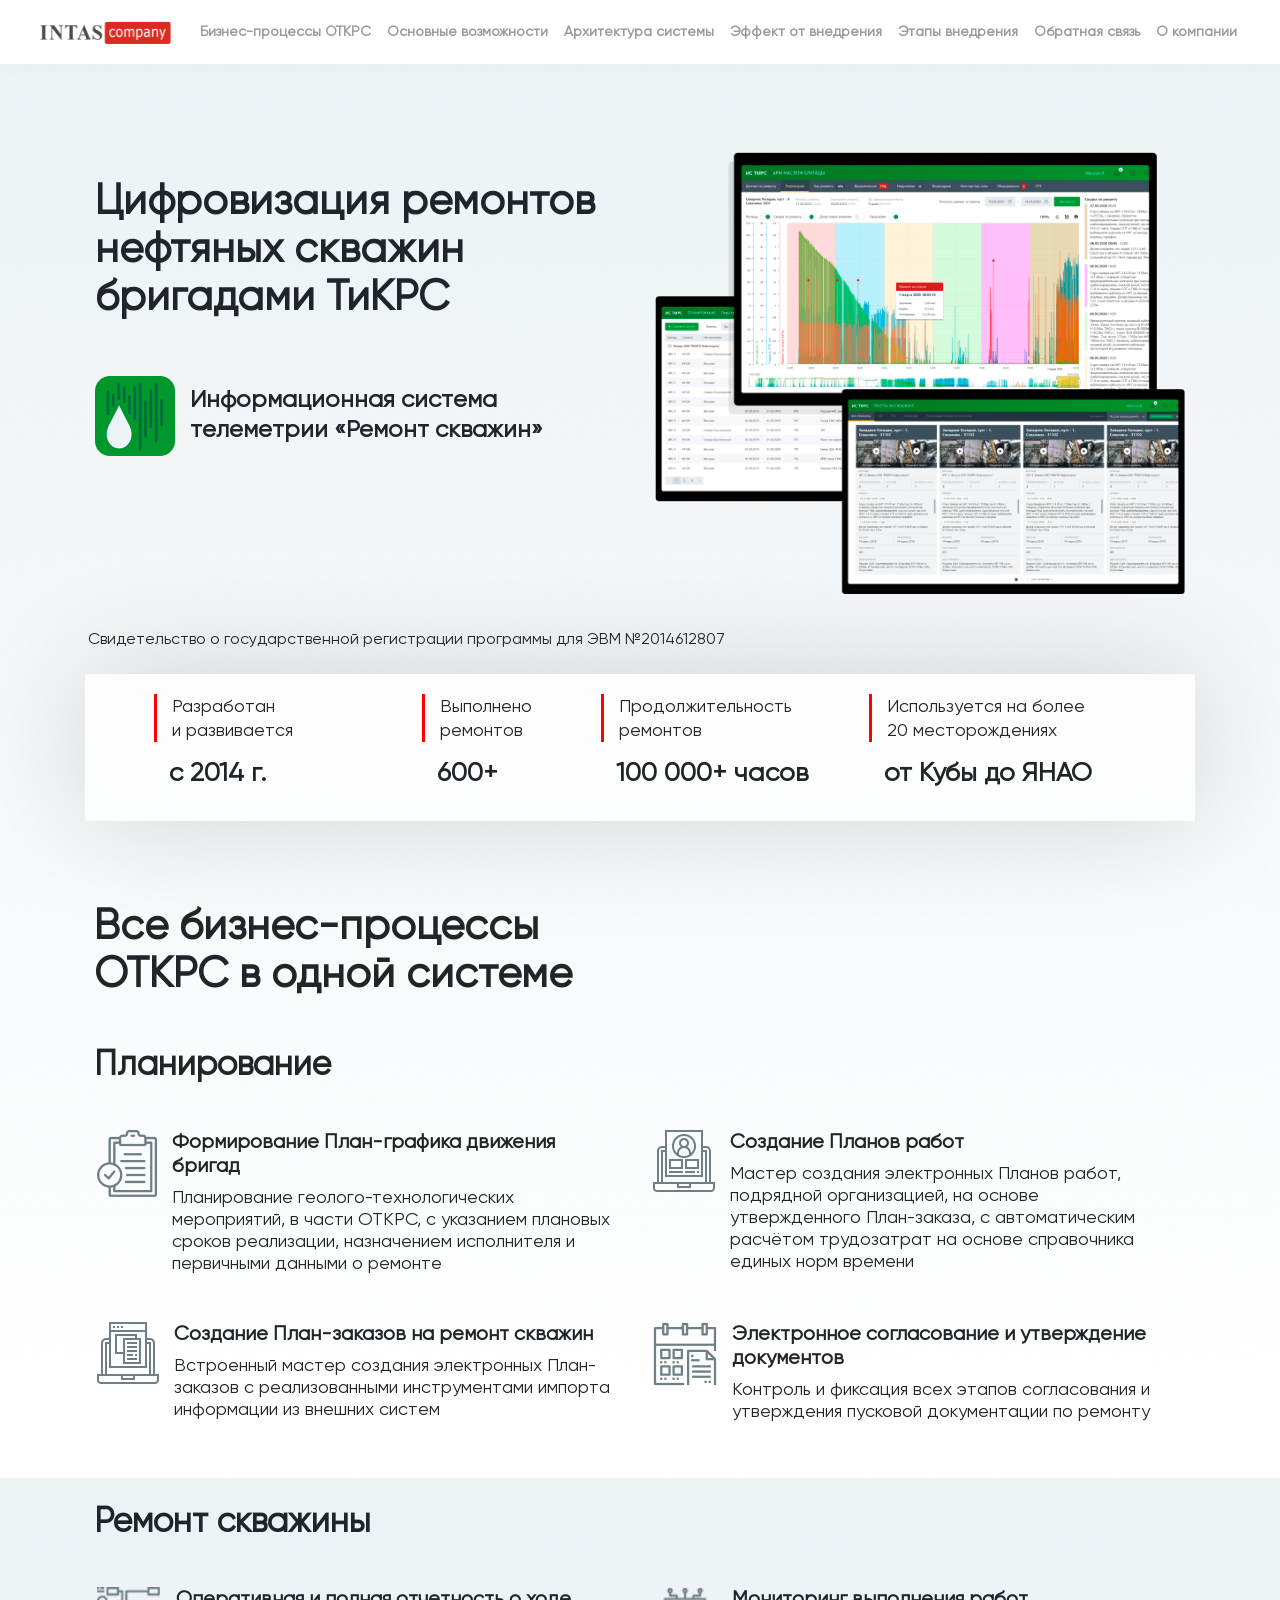
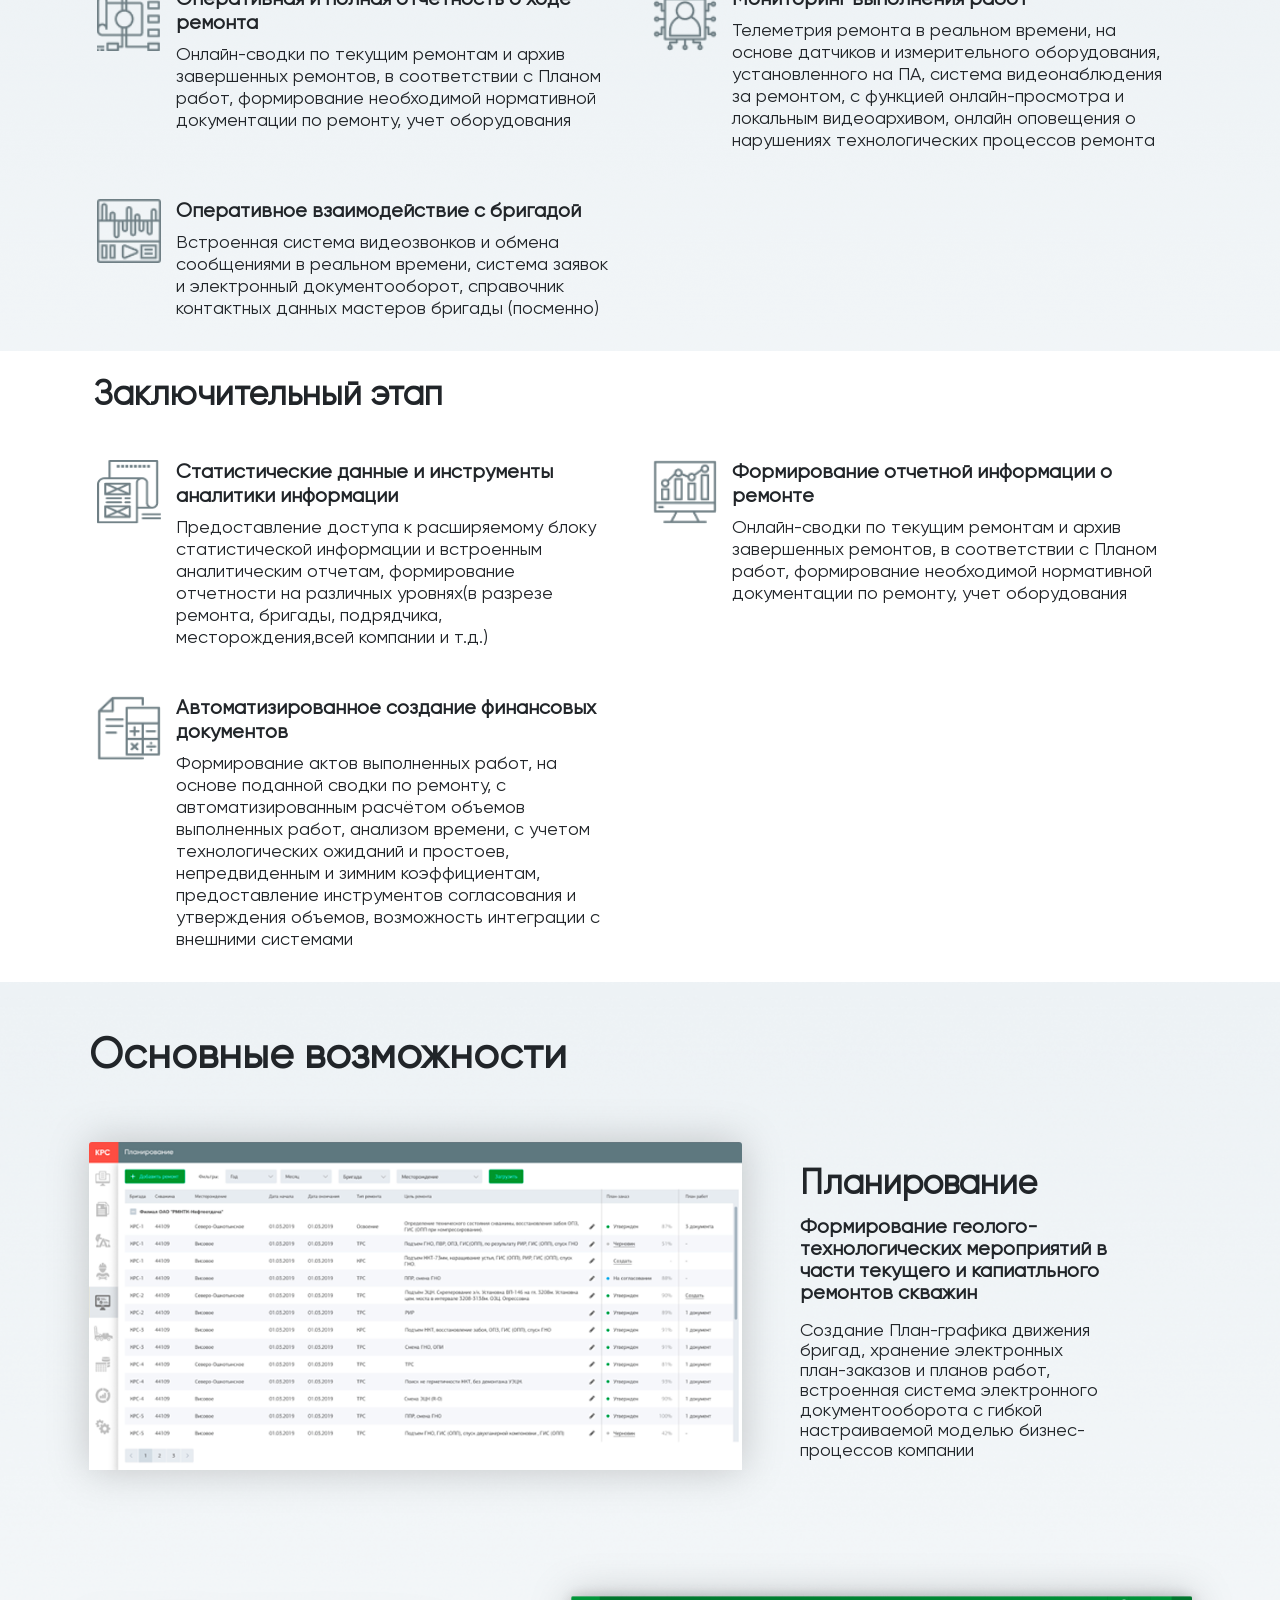
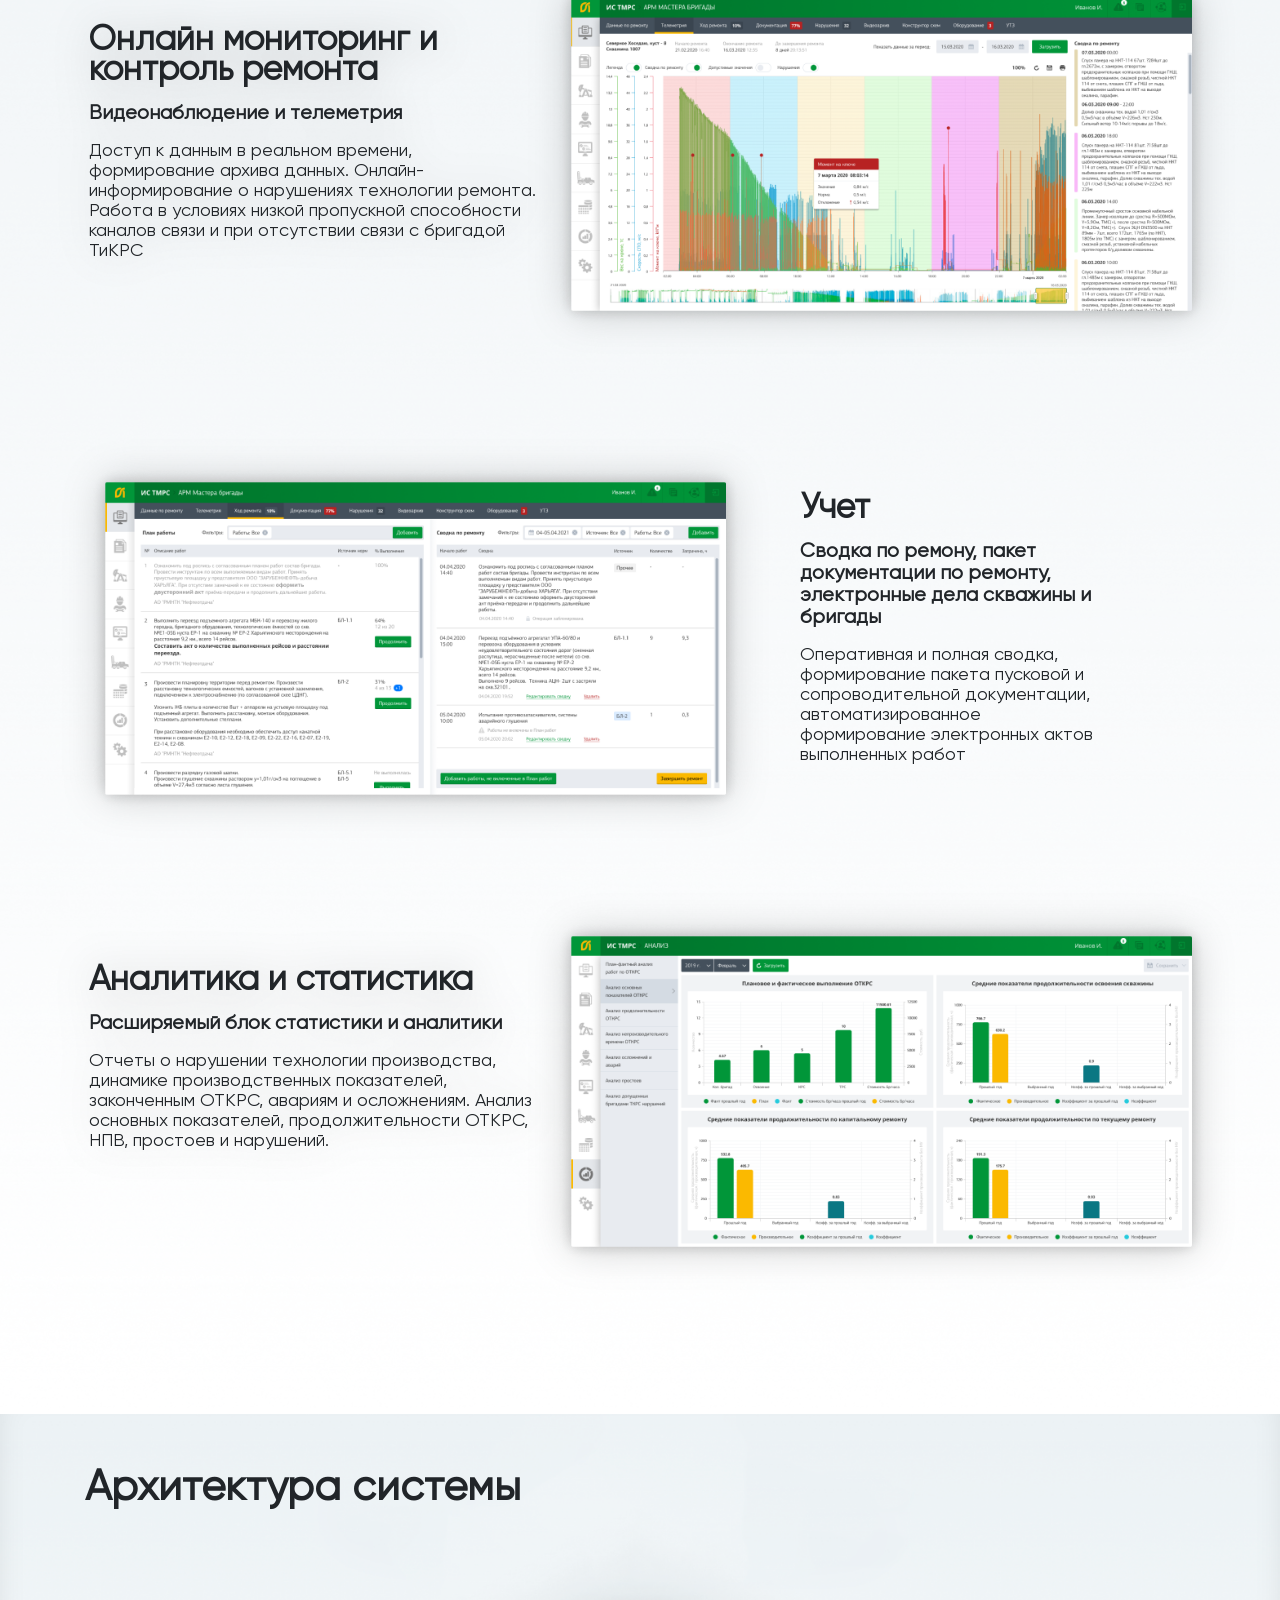
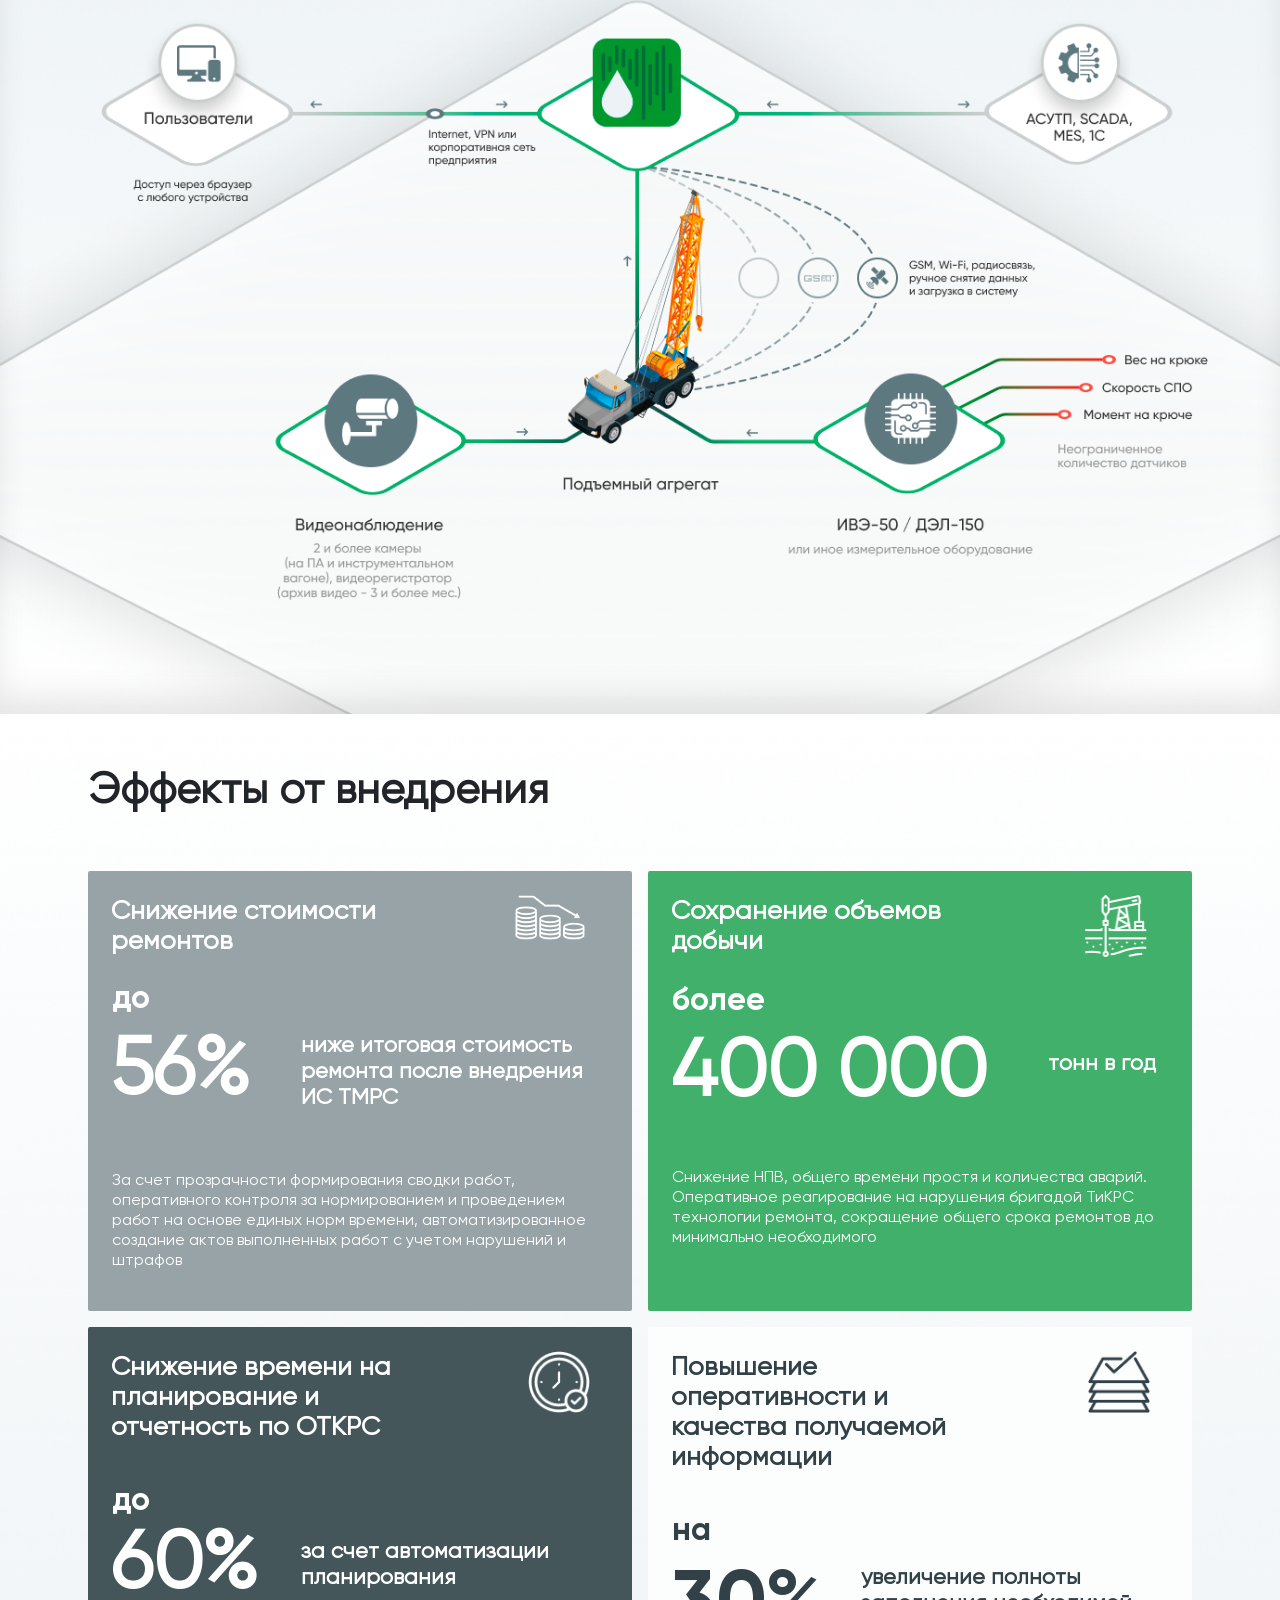
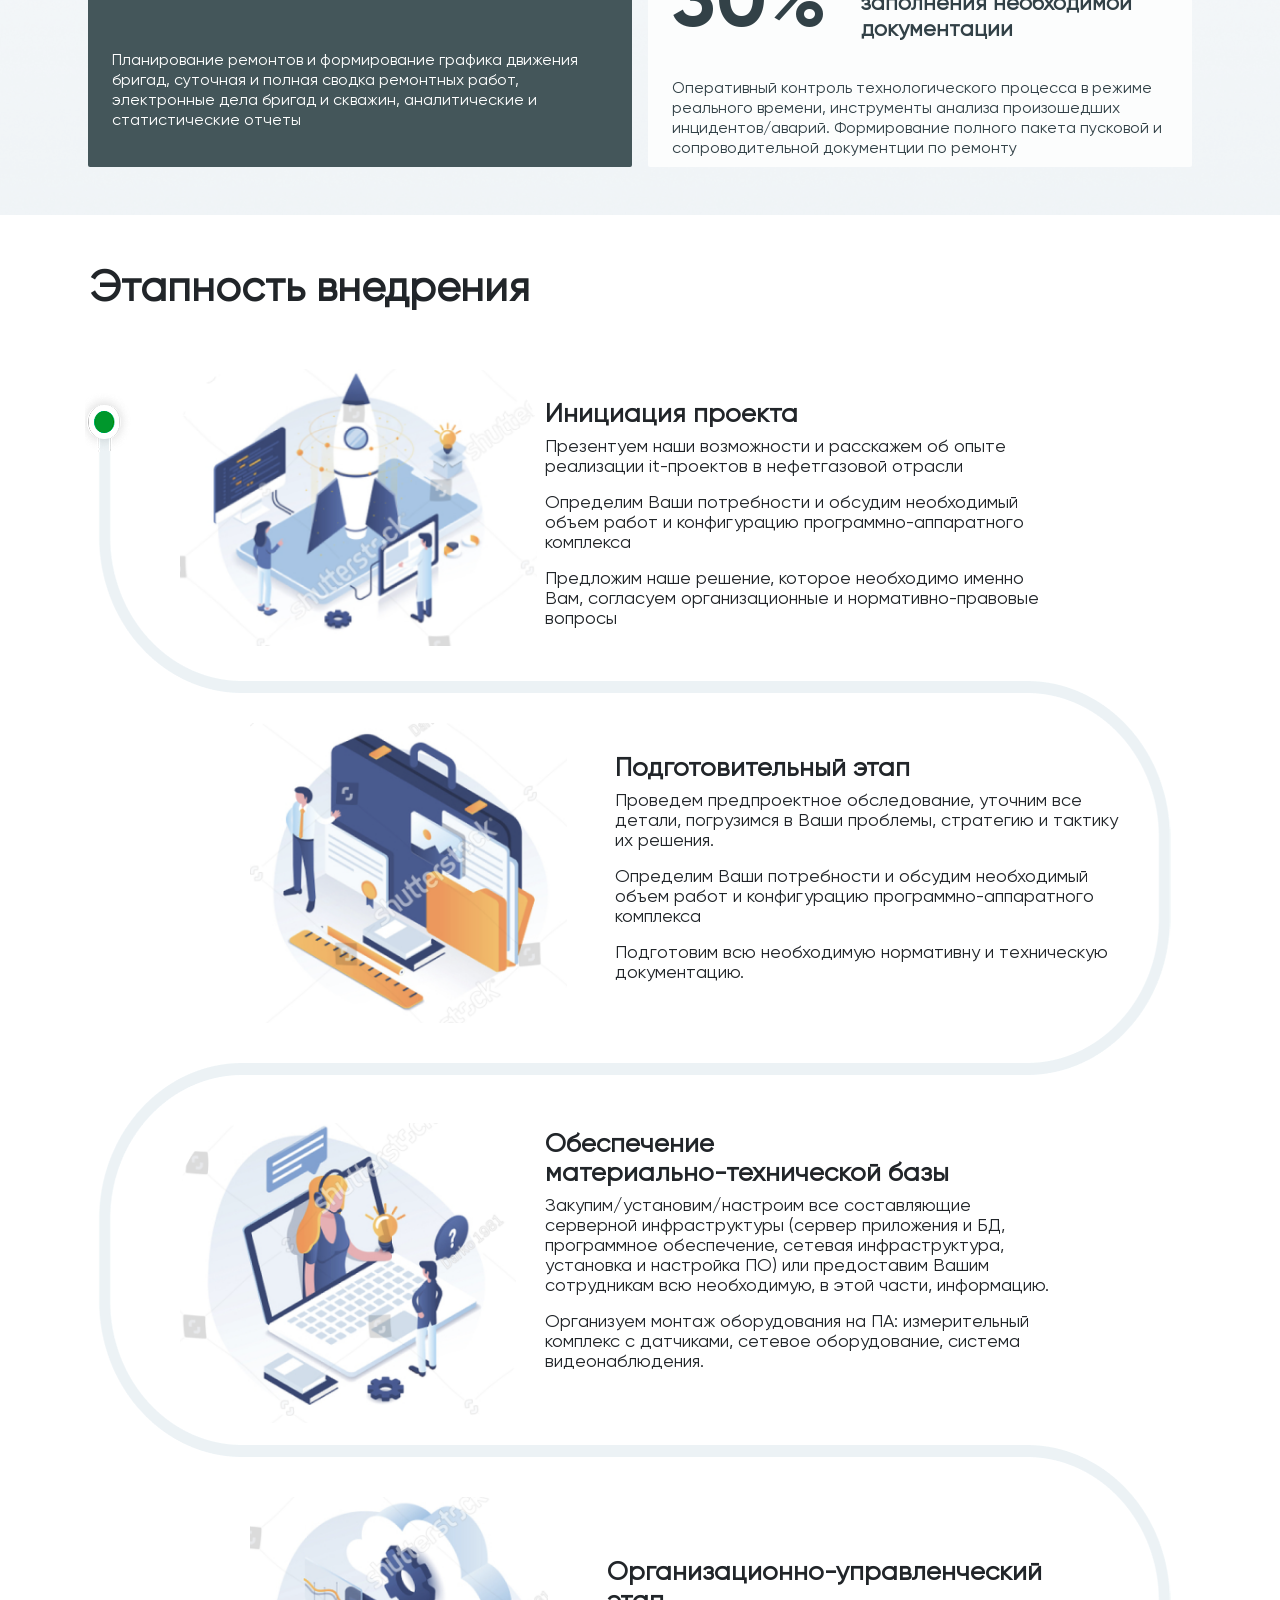
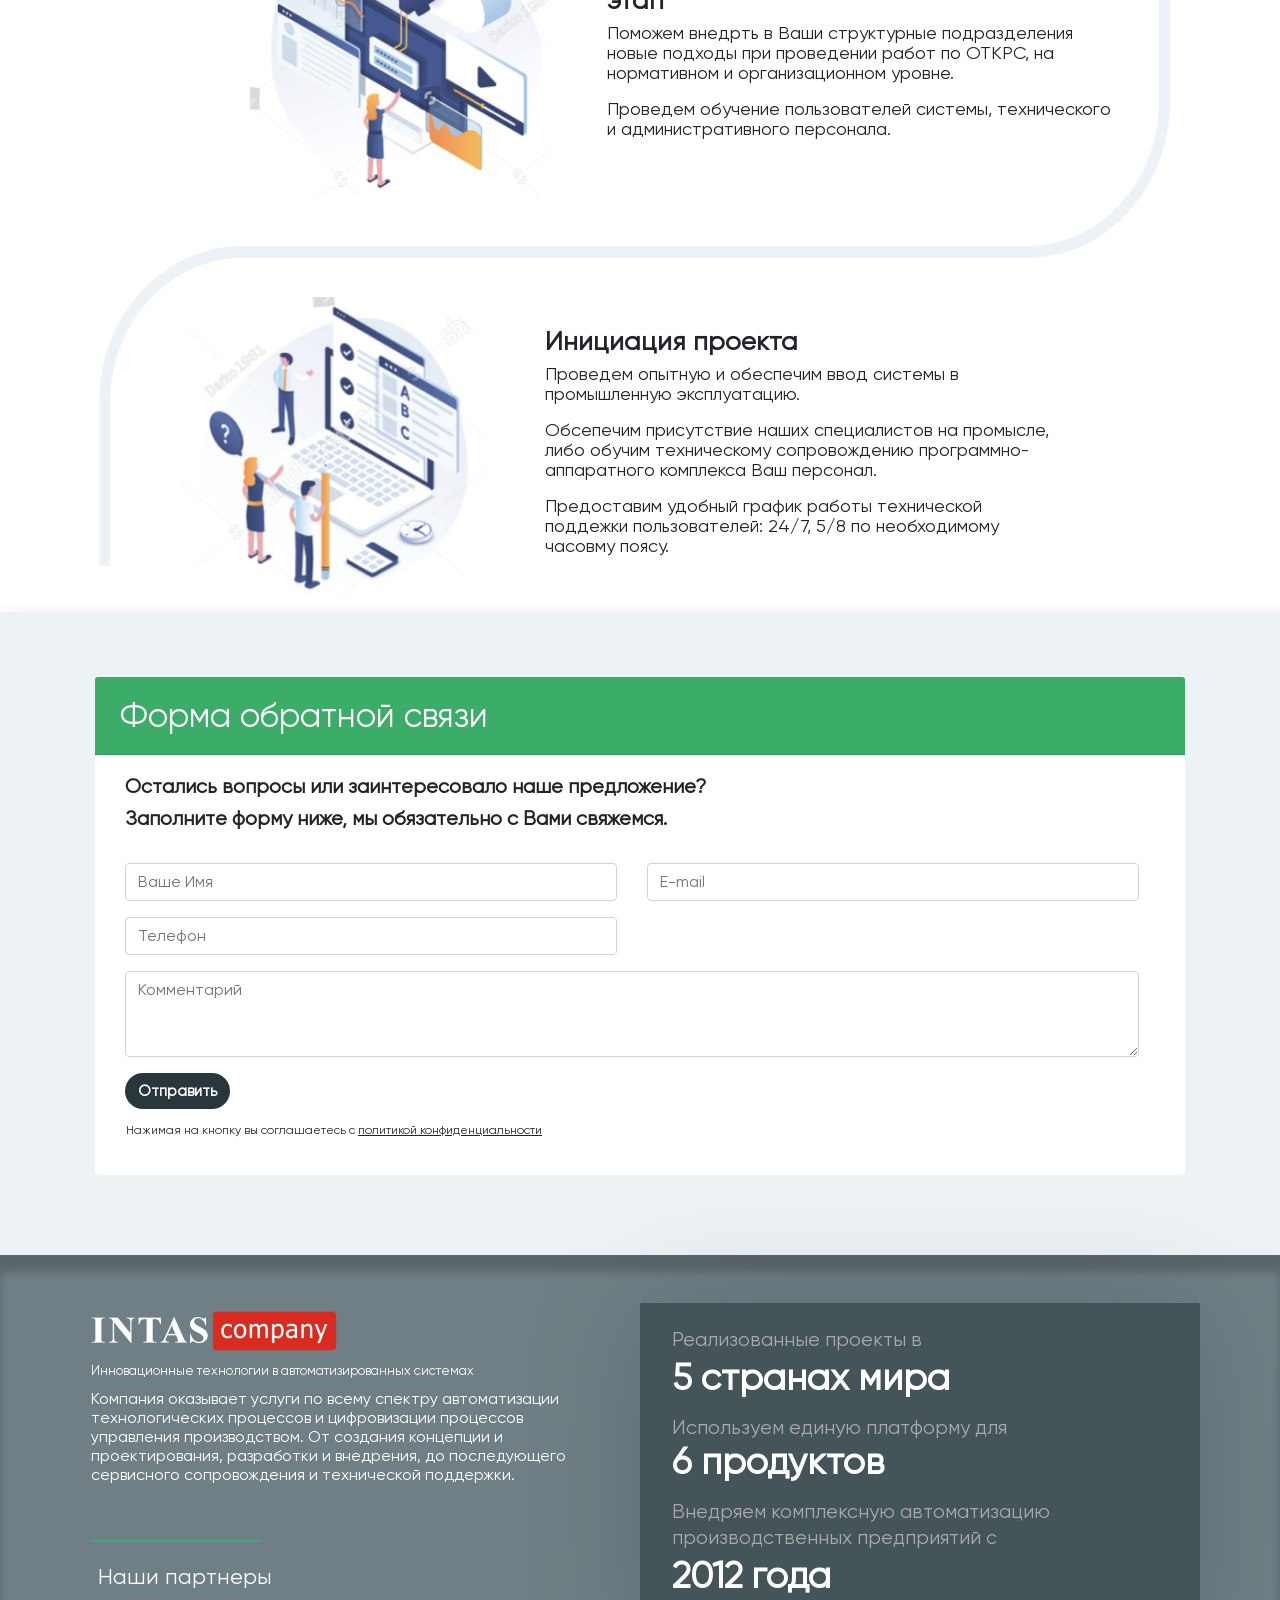
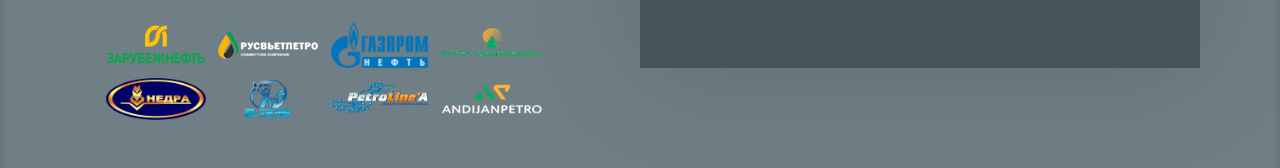
<file: index.html>
<!DOCTYPE html>
<html lang="ru">

<head>
  <meta charset="utf-8">
  <meta name="viewport" content="width=device-width, initial-scale=1, shrink-to-fit=no">
  <meta http-equiv="X-UA-Compatible" content="IE=edge" />
  <title>IntasCompany</title>
 
  <link rel="stylesheet" href="https://maxcdn.bootstrapcdn.com/bootstrap/4.0.0/css/bootstrap.min.css" integrity="sha384-Gn5384xqQ1aoWXA+058RXPxPg6fy4IWvTNh0E263XmFcJlSAwiGgFAW/dAiS6JXm" crossorigin="anonymous">


  <link href="css/style.css" rel="stylesheet">

</head>

<body data-spy="scroll" data-target=".navbar" data-offset="50">



<nav class="navbar navbar-expand-lg navbar-light fixed-top bg-intas  pb-xl-3 pt-xl-3 d-block d-lg-none">
   
   
  <button class="navbar-toggler order-xs-first " type="button" data-toggle="collapse" data-target="#navbarNav" aria-controls="navbarNav" aria-expanded="false" aria-label="Toggle navigation">
    <span class="navbar-toggler-icon"></span>
  </button>
  <a class="navbar-brand logo brandxs "> <img src="/images/Logo.png" width="140" height="24" alt=""></a>
  <div class="collapse navbar-collapse justify-content-center align-items-center containermenu" id="navbarNav">
  <ul class="navbar-nav navbar-h text-center topnavh ">
     <a class="navbar-brand logo mr-0 d-none d-lg-block pr-3 "> <img src="/images/Logo.png" width="140" height="24" alt=""></a>
  <a class="nav-item  nav-linkxs topnavbg topnavha " href="#otkrs">
  Бизнес-процессы ОТКРС
  </a>
  <a class="nav-item nav-linkxs    topnavbg topnavha" href="#usage">
   Основные возможности
  </a>
  <a class="nav-item nav-linkxs topnavbg topnavha" href="#arch">
    Архитектура системы
  </a>
  <a class="nav-item nav-linkxs  topnavbg topnavha" href="#effects">
    Эффект от внедрения
  </a>
  <a class="nav-item nav-linkxs  topnavbg topnavha" href="#stages">
    Этапы внедрения
  </a>
  <a class="nav-item nav-linkxs  topnavbg topnavha" href="#feedbac">
    Обратная связь
  </a>
  <a class="nav-item nav-linkxs  topnavbg topnavha"  href="#about">
    О компании
  </a>
  <li class="nav-item d-lg-none pb-3 pt-3 fixed-bottom " style="background: rgb(87,101,107)">
    <h3 class="navbar-menu-lasttext " style="text-align: center;">ООО ИНТАС-КОМПАНИ 2021 г.</h3>
  </li>
    </ul>
  </div>
   
</nav>
 <nav class="navbar navbar-expand-lg navbar-light fixed-top bg-intas  pb-xl-3 pt-xl-5 d-none d-lg-block">
   <a class="navbar-brand logo mr-0 d-lg-none "> <img src="/images/Logo.png" width="140" height="24" alt=""></a>
   
  <button class="navbar-toggler order-first pb-1 pt-1 pb-lg-0 " type="button" data-toggle="collapse" data-target="#navbarNav" aria-controls="navbarNav" aria-expanded="false" aria-label="Toggle navigation">
    <span class="navbar-toggler-icon"></span>
  </button>
  <div class="collapse navbar-collapse justify-content-center align-items-center containermenu" id="navbarNav">
  <ul class="navbar-nav text-center  ">
     <a class="navbar-brand logo mr-0  d-none d-lg-block pr-3"> <img src="/images/Logo.png" class="" width="140" height="24" alt=""></a>
  <li class="nav-itemlg pb-3 pt-3 pb-lg-1 pt-lg-1 topnav">
  <a class="nav-link active "  href="#otkrs">Бизнес-процессы ОТКРС</a>
  </li>
  <li class="nav-itemlg pb-3 pt-3  pb-lg-1 pt-lg-1  topnav">
    <a class="nav-link "  href="#usage">Основные возможности</a>
  </li>
  <li class="nav-itemlg pb-3 pt-3  pb-lg-1 pt-lg-1 topnav">
    <a class="nav-link "  href="#arch">Архитектура системы</a>
  </li>
  <li class="nav-itemlg pb-3 pt-3  pb-lg-1 pt-lg-1 topnav">
    <a class="nav-link "  href="#effects">Эффект от внедрения</a>
  </li>
  <li class="nav-itemlg pb-3 pt-3  pb-lg-1 pt-lg-1 topnav">
    <a class="nav-link "  href="#stages" >Этапы внедрения</a>
  </li>
  <li class="nav-itemlg pb-3 pt-3  pb-lg-1 pt-lg-1 topnav">
    <a class="nav-link " href="#feedbackxs" >Обратная связь</a>
  </li>
  <li class="nav-itemlg pb-3 pt-3  pb-lg-1 pt-lg-1 topnav">
    <a class="nav-link "  href="#about" >О компании</a>
  </li>
  <li class="nav-itemlg d-lg-none pb-3 pt-3 " style="background: rgb(87,101,107)">
    <h3 class="navbar-menu-lasttext " style="text-align: center;">ООО ИНТАС-КОМПАНИ 2021 г.</h3>
  </li>
    </ul>
  </div>
   
</nav>
 
    <header class="py-3 py-lg-4 bg-image-full" style="background-image: url('/images/bg.png');">
  <section class="hero hero-bg d-flex justify-content-center align-items-center" >
               <div class="container">
                    <div class="row pt-lg-5">

                        <div class="col-lg-6 col-md-7 col-12 d-flex flex-column ">
                              <div class="hero-text">
                                   <h1 class="headrepictext1 pt-lg-5 pt-md-5 pb-sm-5 pb-xs-5">Цифровизация ремонтов нефтяных скважин бригадами ТиКРС</h1>
                                  <div class="media">
                                <span >
                                <img src="/images/logoheader.png" class="media-left">
                                   </span>
                                <div class="media-body ">
                               <h3 class="headerpictext2 col-lg-11 col-md-11 pb-sm-5 pt-md-2 pt-lg-2 mt-lg-0 pt-xl-1 mt-xl-1">Информационная система телеметрии «Ремонт скважин»</h3>
                                 </div>
                                 </div>
                              </div>
                        </div>
                        
                        <div class="col-lg-6 col-md-5 pt-md-2 col-12">
                          <div class="hero-image " >
                            <img src="/images/ImgHeader.png" class="img-fluid " alt="">
                          </div>
                        </div>
                        <div class="col-lg-12 col-md-12 pb-lg-2 pl-lg-2 col-12 pl-3" >
                         <p class="headerpictext3">Свидетельство о государственной регистрации программы для ЭВМ №2014612807</p>
                        </div>
                    </div>
               </div>

     </section >
     <div class="container d-none d-lg-block">
  <div class="jumbotron pl-lg-5 jumbotron-fluid pl-xl-0 pb-lg-1 pt-lg-1 pb-0 pt-0" >
   <div class="row justify-content-left pl-xl-5 ">
  <div class="column col-12 col-md-6 col-lg-6 col-xl-3 mb-0">
    <div class="card border-0">
      <h3 class="headertext3">Разработан<br> и развивается</h3>
      <p class="headertext2">с 2014 г.</p>
    </div>
  </div>

  <div class="column col-12 col-md-6 col-lg-6 col-xl-2 mb-0">
    <div class="card border-0">
      <h3 class="headertext3">Выполнено<br>ремонтов</h3>
      <p class="headertext2">600+</p>
    </div>
  </div>
  
  <div class="column col-12 col-md-6 col-lg-6 col-xl-3 mb-0">
    <div class="card border-0 ">
      <h3 class="headertext3">Продолжительность<br> ремонтов</h3>
      <p class="headertext2">100 000+ часов</p>
    </div>
  </div>
  
  <div class="column col-12  col-md-6 col-lg-6 col-xl-4 mb-0">
    <div class="card border-0">
      <h3 class="headertext3" >Используется на более <br>20 месторождениях</h3>
      <p class="headertext2">от Кубы до ЯНАО</p>
    </div>
  </div>
</div>
</div>
</div>  

 
  <div class="jumbotron pl-lg-5 jumbotron-fluid pl-xl-0 pb-lg-1 pt-lg-1 pb-0 pt-0 d-block d-sm-block d-lg-none d-xl-none jumbxshadow" >

     <div class="container pl-3">
   <div class="row justify-content-left pl-xl-5 pr-0">
  <div class="column col-6 col-md-3 col-lg-6 col-xl-3 mb-0 pl-">
    <div class="card border-0 pb-2 pl-1 pr-0 ">
      <h3 class="headertext3xs">Разработан<br> и развивается</h3>
      <p class="headertext2xs mb-0">с 2014 г.</p>
    </div>
  </div>

  <div class="column col-6 col-md-3 col-lg-6 col-xl-2 mb-0 pr-0">
    <div class="card border-0 pb-2 pl-1 pr-0">
      <h3 class="headertext3xs">Выполнено<br>ремонтов</h3>
      <p class="headertext2xs mb-0">600+</p>
    </div>
  </div>
  
  <div class="column col-6 col-md-3 col-lg-6 col-xl-3 mb-0 pr-0">
    <div class="card border-0 pb-2  pl-1 pr-0">
      <h3 class="headertext3xs">Продолжительность<br> ремонтов</h3>
      <p class="headertext2xs">100 000+ часов</p>
    </div>
  </div>
  
  <div class="column col-6  col-md-3 col-lg-6 col-xl-4 mb-0 pr-0">
    <div class="card border-0 pb-2  pl-1 pr-0">
      <h3 class="headertext3xs" >Более <br> 20 месторождений</h3>
      <p class="headertext2xs">от Кубы до ЯНАО РФ</p>
    </div>
  </div>

</div>
</div>
</div>
<div class="container pl-4">
 <h1 class="headertext4 pb-lg-4 pt-lg-5" id="otkrs">Все бизнес-процессы<br>ОТКРС в одной системе</h1>
 <h2 class="text1minicards pb-lg-4 pb-0 mb-0 pt-2">Планирование</h2>

  <div class="row ">
  <div class="col-md-6 col-sm-12 col-12 pl-0">
       <div class="card pl-0">
        <div class="card-horizontal">
  <div class="img-square-wrapper pl-2">
    <img src="/images/4.png" alt="Card image">
  </div>
  <div class="card-grid-body">
    <h4 class="text2minicards">Формирование План-графика движения бригад</h4>
    <p class="text3minicards">Планирование геолого-технологических мероприятий, в части ОТКРС, с указанием плановых сроков реализации, назначением исполнителя и первичными данными о ремонте</p>
  </div>
</div>
  </div> 
  </div>
    <div class="col-md-6 col-sm-12 col-12 pl-0">
       <div class="card pl-0">
        <div class="card-horizontal">
  <div class="img-square-wrapper pl-2">
    <img src="/images/Group.png" alt="Card image">
  </div>
  <div class="card-grid-body">
    <h4 class="text2minicards">Создание Планов работ</h4>
    <p class="text3minicards">Мастер создания электронных Планов работ, подрядной организацией, на основе утвержденного План-заказа, с автоматическим расчётом трудозатрат на основе справочника единых норм времени</p>
  </div>
</div>
  </div> 
  </div>
    <div class="w-100  ">
      
    </div>
    <div class="col-md-6 col-sm-12 col-12 pl-0">
       <div class="card pl-0">
        <div class="card-horizontal">
  <div class="img-square-wrapper pl-2">
    <img src="/images/Group2.png" alt="Card image">
  </div>
  <div class="card-grid-body">
    <h4 class="text2minicards">Создание План-заказов на ремонт скважин</h4>
    <p class="text3minicards">Встроенный мастер создания электронных План-заказов с реализованными инструментами импорта информации из внешних систем</p>
  </div>
</div>
  </div> 
  </div>
   <div class="col-md-6 col-sm-12 col-12 pl-0">
       <div class="card pl-0">
        <div class="card-horizontal">
  <div class="img-square-wrapper pl-2">
    <img src="/images/g3.png" alt="Card image">
  </div>
  <div class="card-grid-body">
    <h4 class="text2minicards">Электронное согласование и утверждение документов</h4>
    <p class="text3minicards">Контроль и фиксация всех этапов согласования и утверждения пусковой документации по ремонту</p>
  </div>
</div>
  </div> 
  </div>
  </div>
  </div>
 </header>

  <section class=" site-section pt-3 " style="background-image: url('/images/bg.png');">
    <div class="container pl-4">
       <h2 class="text1minicards pb-lg-4 pb-0 mb-0 pl-0">Ремонт скважины</h2>
      <div class="row ">
          <div class="col-md-6 col-sm-12 col-12 pl-0">
       <div class="card pl-0">
        <div class="card-horizontal">
  <div class="img-square-wrapper pl-2">
    <img src="/images/rs1.png" style="width: 64px !important; height: 64px !important;" alt="Card image">
  </div>
  <div class="card-grid-body">
    <h4 class="text2minicards">Оперативная и полная отчетность о ходе ремонта</h4>
    <p class="text3minicards">Онлайн-сводки по текущим ремонтам и архив завершенных ремонтов, в соответствии с Планом работ, формирование необходимой нормативной документации по ремонту, учет оборудования</p>
  </div>
</div>
  </div> 
  </div>
  <div class="col-md-6 col-sm-12 col-12 pl-0">
       <div class="card pl-0">
        <div class="card-horizontal">
  <div class="img-square-wrapper pl-2">
    <img src="/images/rs2.png" style="width: 64px !important; height: 64px !important;" alt="Card image">
  </div>
  <div class="card-grid-body">
    <h4 class="text2minicards">Мониторинг выполнения работ</h4>
    <p class="text3minicards">Телеметрия ремонта в реальном времени, на основе датчиков и измерительного оборудования, установленного на ПА, система видеонаблюдения за ремонтом, с функцией онлайн-просмотра и локальным видеоархивом, онлайн оповещения о нарушениях технологических процессов ремонта</p>
  </div>
</div>
  </div> 
  </div>
    <div class="w-100  "></div>
       <div class="col-md-6 col-sm-12 col-12 pl-0">
       <div class="card pl-0">
        <div class="card-horizontal">
  <div class="img-square-wrapper pl-2">
    <img src="/images/rs3.png" style="width: 64px !important; height: 64px !important;" alt="Card image">
  </div>
  <div class="card-grid-body">
    <h4 class="text2minicards">Оперативное взаимодействие с бригадой</h4>
    <p class="text3minicards">Встроенная система видеозвонков и обмена сообщениями в реальном времени, система заявок и электронный документооборот, справочник контактных данных мастеров бригады (посменно)</p>
  </div>
</div>
  </div> 
  </div>
</div>
  </section>
  <section class=" site-section pt-3" >
    <div class="container pl-4">
       <h2 class="text1minicards pb-lg-4 pb-0 mb-0 pl-0">Заключительный этап</h2>
      <div class="row ">
         <div class="col-md-6 col-sm-12 col-12 pl-0">
       <div class="card pl-0">
        <div class="card-horizontal">
  <div class="img-square-wrapper pl-2">
    <img src="/images/icon5.png" style="width: 64px !important; height: 64px !important;" alt="Card image">
  </div>
  <div class="card-grid-body">
    <h4 class="text2minicards">Статистические данные и инструменты аналитики информации</h4>
    <p class="text3minicards">Предоставление доступа к расширяемому блоку статистической информации и встроенным аналитическим отчетам, формирование отчетности на различных уровнях(в разрезе ремонта, бригады, подрядчика, месторождения,всей компании и т.д.) </p>
  </div>
</div>
  </div> 
  </div>
  <div class="col-md-6 col-sm-12 col-12 pl-0">
       <div class="card pl-0">
        <div class="card-horizontal">
  <div class="img-square-wrapper pl-2">
    <img src="/images/ooa2.png" style="width: 64px !important; height: 64px !important;" alt="Card image">
  </div>
  <div class="card-grid-body">
    <h4 class="text2minicards">Формирование отчетной информации о ремонте</h4>
    <p class="text3minicards">Онлайн-сводки по текущим ремонтам и архив завершенных ремонтов, в соответствии с Планом работ, формирование необходимой нормативной документации по ремонту, учет оборудования</p>
  </div>
</div>
  </div> 
  </div>
    <div class="w-100"></div>
       <div class="col-md-6 col-sm-12 col-12 pl-0">
       <div class="card pl-0">
        <div class="card-horizontal">
  <div class="img-square-wrappe pl-2">
    <img src="/images/ooa3.png" style="width: 64px !important; height: 64px !important;" alt="Card image">
  </div>
  <div class="card-grid-body">
    <h4 class="text2minicards">Автоматизированное создание финансовых документов</h4>
    <p class="text3minicards" >Формирование актов выполненных работ, на основе поданной сводки по ремонту, с автоматизированным расчётом объемов выполненных работ, анализом времени, с учетом технологических ожиданий и простоев, непредвиденным и зимним коэффициентам, предоставление инструментов согласования и утверждения объемов, возможность интеграции с внешними системами </p>
  </div>
</div>
  </div> 
  </div>
</div>
  </section>
  
   <section class="pt-4 pl-2 pl-md-3   bg-image-full" id="usage" style="background-image: url('/images/bg.png');" >
    <div class="container pl-3">
       
         <div class="row ">
          <h2 class="text4imagestext pb-lg-5 pb-md-3 col-md-12 pb-2 pt-3 pl-0 d-none d-sm-block d-md-block d-lg-block d-block d-sm-none ">Основные возможности</h2>
            <h2 class="pt-3 pt-md-1 text1imagestext text-black d-block d-sm-none ">Планирование</h2>
            <div class="col-12 col-lg-7 col-md-6 block1 mt-2" style="background-image: url('/images/scr1.png');">
            </div>
            <div class="col-lg-4 col-12 col-md-6 pt-0  mt-lg-0 ml-lg-2 block2 blockimages ">
              <h2 class="pt-3 pt-md-1 text1imagestext text-black d-none d-sm-block">Планирование</h2>
              <p class="text2imagestext">Формирование геолого-технологических мероприятий в части текущего и капиатльного ремонтов скважин</p>
              <p class="text3imagestext">Создание План-графика движения бригад, хранение электронных план-заказов и планов работ, встроенная система электронного документооборота с гибкой настраиваемой моделью бизнес-процессов компании</p>
            </div>

          </div>
        </div>      
      
<div class="block__73694 mt-lg-5">
        <div class="container pl-3">
          <div class="row d-flex no-gutters align-items-stretch  ">
            <h2 class="pt-3 pt-md-1 text1imagestext text-black d-block d-sm-none ">Онлайн мониторинг <br> и контроль ремонта</h2>
            <div class="col-12 col-lg-7 col-md-6 block1 mt-2 order-lg-2" style="background-image: url('/images/scr2.png');">
            </div>
            <div class="col-lg-5 col-12 pt-md-0 col-md-5 mt-1 mt-lg-5 pr-lg-3   block1  ">
              <h2 class="pt-3 pt-md-1 text1imagestext text-black d-none d-sm-block">Онлайн мониторинг и контроль ремонта</h2>
              <p class="text2imagestext">Видеонаблюдение и телеметрия</p>
              <p class="text3imagestext">Доступ к данным в реальном времени, формирование архива данных. Онлайн-информирование о нарушениях технологии ремонта. Работа в условиях низкой пропускной способности каналов связи и при отсутствии связи с бригадой ТиКРС</p>
            </div>

          </div>
        </div>     
      </div>
    </div>
    <div class="site-section">
      <div class="block__73694">
        <div class="container pl-3">
          <div class="row pt-md-5 mt-md-2">
            <h2 class="pt-3 pt-md-1 text1imagestext text-black d-block d-sm-none ">Учет</h2>
            <div class="col-12 col-lg-7 col-md-6 block1 mt-2" style="background-image: url('/images/scr3.png');">
            </div>
            <div class="col-lg-4 col-md-6 pt-0  mt-lg-0 ml-lg-2 block2 blockimages ">
              <h2 class="pt-3 pt-md-1 text1imagestext text-black d-none d-sm-block">Учет</h2>
              <p class="text2imagestext">Cводка по ремону, пакет документации по ремонту, электронные дела скважины и бригады</p>
              <p class="text3imagestext">Оперативная и полная сводка, формирование пакета пусковой и сопроводительной документации, автоматизированное формирование электронных актов выполненных работ</p>
            </div>

          </div>
        </div>     
      </div>
<div class="block__73694 mt-lg-5">
         <div class="container pl-3">
         <div class="row pt-3 pt-md-3 pb-4">
            <h2 class="pt-3 pt-md-1 text1imagestext text-black d-block d-sm-none ">Аналитика и статистика</h2>
            <div class="col-12 col-lg-7 col-md-6 block1 mt-2 order-lg-2" style="background-image: url('/images/scr4.png');">
            </div>
            <div class="col-lg-5 col-12 pt-md-0 mb-md-5 pl-0 col-md-5 mt-1 mt-lg-5 pr-lg-3  block1  ">
              <h2 class="pt-3 pt-md-1 text1imagestext text-black d-none d-sm-block">Аналитика и статистика</h2>
              <p class="text2imagestext">Расширяемый блок статистики и аналитики</p>
              <p class="text3imagestext" >Отчеты о нарушении технологии производства, динамике производственных показателей, законченным ОТКРС,  авариям и осложнениям. Анализ основных показателей, продолжительности ОТКРС, НПВ, простоев и нарушений.</p>
            </div>

          </div>
        </div>  
    </div>

    </div>
  </section>
  <div class="slideblock ">
     <div class="slide ">
      <div class="container" id="arch">
        <h2 class="slidetext1 pt-4 pt-lg-5">Архитектура системы</h2>
         <h2 class="slidetext2 pt-0 pt-lg-5 d-block d-sm-none"  >Информационная система телеметрии «Ремонт скважин»</h2>
      </div>
     </div>
  </div>
    

    <section class="bg-image-full  " id="effects" style="background-image: url('/images/bg4.png');" >
    <div class="container " >
       <h2 class="fourcardstext6 pb-3 pt-3 pl-1  pb-lg-5 pt-lg-5">Эффекты от внедрения</h2>
      <div class="container pb-5 pl-2 pr-2">
  <div class="row">
    <div class="col-12 col-lg-6 p-0 pt-lg-0  pr-lg-2 ">
      <div class="p-3 p-lg-4 fourcardssize" style="background-color: rgb(151,163,167)">
          <div class="row d-flex justify-content-between pl-lg-1 ">
             <h2 class="fourcardstext1 text-white col-lg-6 pr-0 mb-xl-0 col-xl-7 col-7 pl-lg-0 pl-1">Снижение стоимости ремонтов</h2>
            <a class="col-3 col-md-2 p-0  col-lg-3 ml-md-5 col-xl-4 paddingiconcards1 ml-xl-0 pl-md-4 pl-3"><img src="/images/cardgreen.png" style="height: 45px; width: 70px;"></a>
          </div>
          <h2 class="text-white pt-lg-4 mt-lg-2 mt-xl-0 fourcardstext2 pb-md-2" style="font-family: 'Gilroy-Bold' !important;">до</h2>
          <div class="row justify-content-between">
            <h2 class="text-white  col-4 col-md-12 col-lg-4 fourcardstext3 pt-xl-3 pl-1 pt-2">56%</h2>
            <h2 class="text-white col-9  col-lg-7 col-md-5 pt-md-4 pt-lg-1 pt-xl-0 pr-lg-2 pl-1 pt-3 pb-1 fourcardstext4 pr-0">ниже итоговая стоимость ремонта после внедрения ИС ТМРС</h2>
          </div>
          <h2 class=" p-0 text-white fourcardstext5 pt-lg-5 pb-lg-3 pt-3 pt-md-2 col-12 ">За счет прозрачности формирования сводки работ, оперативного контроля за нормированием и проведением работ на основе единых норм времени, автоматизированное создание актов выполненных работ с учетом нарушений и штрафов </h2>
      </div>
    </div>
    <div class="col-12 col-lg-6 p-0 pt-3 pt-lg-0 pl-lg-2 ">
      <div class="p-3 p-lg-4 fourcardssize" style="background-color: rgb(64,176,106)">
        <div class="row d-flex justify-content-between pl-lg-1">
             <h2 class="fourcardstext1 col-md-8 col-lg-5 col-xl-7 text-white mb-lg-0 col-7 pl-lg-0 pl-1">Сохранение объемов добычи</h2>
            <a class="col-3 col-md-2 pl-lg-0 paddingiconcards2 col-xl-4 p-0 pl-4"><img src="/images/cardgreen2.png" style="height: 62px; width: 62px;"></a>
          </div>
          <h2 class="text-white fourcardstext2 pt-lg-4  pb-md-2 pl-0" style="font-family: 'Gilroy-Bold' !important;">более</h2>
          <div class="row justify-content-between pl-1 pb-xl-4">
            <h2 class="text-white col-lg-9 col-12 pl-0 fourcardstext3 pt-xl-3 pt-md-0 pt-2 pr-0">400 000</h2>
            <h2 class="text-white col-lg-3 pt-lg-1 pr-lg-2 pt-xl-3 col-6 pl-0 pt-3 fourcardstext4 pl-0">тонн в год</h2>
          </div>
          <h2 class="p-0 text-white fourcardstext5 pt-lg-2 pb-lg-3 pt-lg-5 pt-4 col-12 ">Снижение НПВ, общего времени простя и количества аварий. Оперативное реагирование на нарушения бригадой ТиКРС технологии ремонта, сокращение общего срока ремонтов до минимально необходимого</h2>
      </div>
    </div>
     <div class="col-12 col-lg-6 p-0 pt-3 pt-lg-0 pt-lg-3 pr-lg-2">
       <div class="p-3 p-lg-4 fourcardssize" style="background-color: rgb(68,86,90)">
        <div class="row d-flex justify-content-between pl-lg-1">
             <h2 class="fourcardstext1 col-md-8 text-white col-7 pl-lg-0 pl-1 pr-0">Cнижение времени на планирование и отчетность по ОТКРС</h2>
            <a class="col-3 col-md-2 paddingiconcards p-0 pl-4"><img src="/images/cardgreen3.png" style="height: 62px; width: 62px;"></a>
          </div>
          <h2 class="text-white pt-lg-4 mt-lg-2 fourcardstext2 pb-md-2" style="font-family: 'Gilroy-Bold' !important;">до</h2>
          <div class="row justify-content-between ">
            <h2 class="text-white  col-4 col-md-12 col-lg-4 fourcardstext3  pl-1 pt-2">60%</h2>
            <h2 class="text-white col-9  col-lg-7 col-md-5 pt-md-4 pt-lg-1 pr-lg-2 pl-1 pt-3 pb-1 fourcardstext4 pr-0">за счет автоматизации планирования</h2>
          </div>
          <h2 class=" p-0 text-white fourcardstext5 pt-lg-5 pb-lg-3 pt-3 pt-md-2 col-12 ">Планирование ремонтов и формирование графика движения бригад, суточная и полная сводка ремонтных работ, электронные дела бригад и скважин, аналитические и статистические отчеты</h2>
      </div>
     </div>
    <div class="col-12 col-lg-6 p-0 pt-3 pt-lg-0 pt-lg-3 pl-lg-2 ">
      <div class="p-3 p-lg-4 fourcardssize" style="background-color: rgb(252,253,253); ">
         <div class="row d-flex justify-content-between pl-lg-1">
             <h2 class="fourcardstext1  col-md-8 col-7 pl-lg-0 pl-1 pr-0" style="color: #324147;">Повышение оперативности и качества получаемой информации</h2>
            <a class="col-3 col-md-2 paddingiconcards  p-0 pl-4"><img src="/images/cardgreen4.png" style="height: 62px; width: 62px;"></a>
          </div>
          <h2 class=" pt-lg-4 mt-lg-2 fourcardstext2 pb-md-2" style="font-family: 'Gilroy-Bold' !important; color: #324147;">на</h2>
           <div class="row justify-content-between">
            <h2 class="  col-4 col-md-12 col-lg-4 fourcardstext3 pt-xl-3 pl-1 pt-2" style="color: #324147; font-family: 'Gilroy-Bold' !important;">30%</h2>
            <h2 class=" col-9  col-lg-7 col-md-5 pt-md-4 pt-lg-1 pt-xl-0 pr-lg-2 pl-1 pt-3 pb-1 fourcardstext4 pr-0" style="color: #324147;">увеличение полноты заполнения необходимой документации</h2>
          </div>
          <h2 class=" p-0 fourcardstext5 pt-lg-5 pt-xl-4  pb-lg-3 pt-3 pt-md-2 col-12 " style="color: #324147;">Оперативный контроль технологического процесса в режиме реального времени, инструменты анализа произошедших инцидентов/аварий. Формирование полного пакета пусковой и сопроводительной документции по ремонту</h2>
      </div>
    </div>
  </div>
</div>
    </div>
    </section>
   <section class="pt-4 pl-0 pl-md-0" id="stages">

    <div class="container" >
      <div class="snake col-xl-12 d-none d-xl-block "></div>
      <h2 class="snaketext1 pb-2 pt-0 pt-lg-4">Этапность внедрения</h2>
          <div class="row blocksnakexl1 ">
              <img src="/images/snakecircle1.png" class="col-2 col-lg-1 col-md-1 d-xl-none circlesnake">
             <h3 class="snaketext3 mt-0 mt-sm-3 col-xl-4 d-xl-none col-10">Инициация проекта</h3>
            <div class="col-12 col-lg-5 ml-xl-2 col-xl-4 col-md-6 snakeblock" style="background-image: url('/images/Snake1.png');">
            </div>
            <div class="col-lg-6 pl-2  mt-lg-5 mt-xl-5 col-xl-6 col-md-6 pt-0 mt-lg-0 ml-lg-2 block2 ">
              <h3 class="snaketext3 col-xl-12 d-none d-xl-block col-10">Инициация проекта</h3>

              <p class="snaketext2 pt-xs-3 pt-lg-0 text-black">Презентуем наши возможности и расскажем об опыте реализации it-проектов в нефетгазовой отрасли</p>
              <p class=" pt-0 snaketext2">Определим Ваши потребности и обсудим необходимый объем работ и конфигурацию программно-аппаратного комплекса</p>
              <p class="pl-0 snaketext2">Предложим наше решение, которое необходимо именно Вам, согласуем организационные и нормативно-правовые вопросы</p>
            </div>

          </div>
        </div>      
      
<div class="block__73694 mt-lg-5 pl-0 mt-xl-1">
        <div class="container">
         <div class="row blocksnakexl1 ">
              <img src="/images/snakecircle2.png" class="col-2 col-md-1 d-xl-none circlesnake">
             <h3 class="snaketext3 mt-0 mt-sm-3 col-xl-4 d-xl-none col-10">Подготовительный этап</h3>
            <div class="col-12  col-xl-4 col-lg-5 col-md-6 snakeblock snakepadding " style="background-image: url('/images/snake2.png');">
            </div>
            <div class="col-lg-6 pl-2  mt-lg-5 mt-xl-5  col-xl-6 col-md-6 pt-0 mt-lg-0 ml-lg-2 block2 ">
              <h3 class="snaketext3 d-none d-xl-block col-xl-12 col-10">Подготовительный этап</h3>

              <p class="snaketext2 pt-xs-3 pt-lg-0 text-black">Проведем предпроектное обследование, уточним все детали, погрузимся в Ваши проблемы, стратегию и тактику их решения.</p>
              <p class=" pt-0 snaketext2">Определим Ваши потребности и обсудим необходимый объем работ и конфигурацию программно-аппаратного комплекса</p>
              <p class="pl-0 snaketext2">Подготовим всю необходимую нормативну и техническую документацию.</p>
            </div>

          </div>
      </div>
    </div>
    <div class="site-section">
      <div class="block__73694">
        <div class="container">
          <div class="row blocksnakexl1 ">
              <img src="/images/snakecircle3.png" class="col-2 col-md-1 d-xl-none circlesnake">
             <h3 class="snaketext3 mt-0 mt-sm-3 col-xl-4 d-xl-none col-10">Обеспечение материально-технической базы</h3>
            <div class="col-12 ml-xl-2 col-xl-4 col-lg-5 col-md-6 snakeblock" style="background-image: url('/images/snake3.png');">
            </div>
            <div class="col-lg-6 pl-2  mt-lg-5 mt-xl-4 col-xl-6 col-md-6 pt-0 mt-lg-0 ml-lg-2 block2 ">
              <h3 class="snaketext3 d-none d-xl-block col-xl-12 col-10">Обеспечение <br> материально-технической базы</h3>
              
              <p class="snaketext2 pt-xs-3 pt-lg-0 text-black">Закупим/установим/настроим все составляющие серверной инфраструктуры (сервер приложения и БД, программное обеспечение, сетевая инфраструктура, установка и настройка ПО) или предоставим Вашим сотрудникам всю необходимую, в этой части, информацию.</p>
              <p class=" pt-0 snaketext2">Организуем монтаж оборудования на ПА: измерительный комплекс с датчиками, сетевое оборудование, система видеонаблюдения.</p>
            </div>

          </div>
        </div>     
      </div>
<div class="block__73694 mt-lg-5 pl-0 mt-xl-4">
        <div class="container">
         <div class="row blocksnakexl1 ">
              <img src="/images/snakecircle2.png" class="col-2 col-md-1 d-xl-none circlesnake">
             <h3 class="snaketext3 mt-0 mt-sm-3 col-xl-4 d-xl-none col-10">Организационно-управленческий этап</h3>
            <div class="col-12  col-xl-4 col-lg-5 col-md-6 snakeblock snakepadding" style="background-image: url('/images/snake4.png');">
            </div>
            <div class="col-lg-6 pl-2 mt-lg-5 mt-xl-5 pt-lg-5 col-xl-6 col-md-6 pt-0 mt-lg-0 ml-xl-0 ml-lg-2 block2 paddingsnakefourblock">
              <h3 class="snaketext3 d-none d-xl-block col-xl-12 col-10 ">Организационно-управленческий этап</h3>

              <p class="snaketext2 pt-xs-3 pt-lg-0 text-black">Поможем внедрть в Ваши структурные подразделения новые подходы при проведении работ по ОТКРС, на нормативном и организационном уровне.</p>
              <p class=" pt-0 snaketext2">Проведем обучение пользователей системы, технического и административного персонала.</p>
              
            </div>

          </div>
      </div>
    </div>
<div class="block__73694 mt-lg-5 pl-0 mt-xl-0">
         <div class="container">
          <div class="row blocksnakexl1 ">
              <img src="/images/snakecircle5.png" class="col-2 col-md-1 d-xl-none circlesnake">
             <h3 class="snaketext3 mt-0 mt-sm-3 col-xl-4 d-xl-none col-10">Инициация проекта</h3>
            <div class="col-12 ml-xl-2 col-xl-4 col-lg-5 col-md-6 snakeblock" style="background-image: url('/images/snake5.png');">
            </div>
            <div class="col-lg-6 pl-2 mt-lg-5 mt-xl-5 col-xl-6 col-md-6 pt-0 mt-lg-0 ml-lg-2 block2 ">
              <h3 class="snaketext3 d-none d-xl-block col-xl-12 col-10">Инициация проекта</h3>

              <p class="snaketext2 pt-xs-3 pt-lg-0 text-black">Проведем опытную и обеспечим ввод системы в промышленную эксплуатацию.</p>
              <p class=" pt-0 snaketext2">Обсепечим присутствие наших специалистов на промысле, либо обучим техническому сопровождению программно-аппаратного комплекса Ваш персонал.</p>
              <p class="pl-0 snaketext2">Предоставим удобный график работы технической поддежки пользователей: 24/7, 5/8 по необходимому часовму поясу.</p>
            </div>

          </div>
        </div>  
    </div>
    </div>
  </section>
<section class="d-none d-sm-block" style="background-image: url('/images/bg5.png');" >
    <div class="container " id="feedbackxs">
            <div class="row justify-content-center formpadding">
                <div class="col-md-12" >
                  <h5 class="card-header text2form formheader text-white " style="text-align: left;">Форма обратной связи</h5>

                    <div class="card card-form pl-0" >
                        <h3 class="text1form col-lg-9 col-12">Остались вопросы или заинтересовало наше предложение? <br> Заполните форму ниже, мы обязательно с Вами свяжемся.</h3>
                        <div class="card-body pb-lg-0 ">

                            <form class="contact__form" id="contactForm">  
                                <div class="row">
                                    <div class="col-md-6 form-group">
                                        <input id="name" type="text" class="form-control" placeholder="Ваше Имя" required>
                                    </div>
                                    <div class="col-md-6 form-group">
                                        <input id="email" type="email" class="form-control" placeholder="E-mail" required>
                                    </div>
                                    <div class="col-md-6 form-group">
                                        <input id="phone" type="text" class="form-control" placeholder="Телефон" required>
                                    </div>
                                    
                                    <div class="col-12 form-group">
                                        <textarea id="message" class="form-control" rows="3" placeholder="Комментарий" required></textarea>
                                    </div>
                                    <div class="col-1">
                                        <input name="submit" type="submit" class="btn text-white text4form " style="background: #29373D; border-radius: 20px;" value="Отправить">
                                    </div>
                                    <p class="text3form pl-3 col-12 p-0 pt-2" id="form-submit" >Нажимая на кнопку вы соглашаетесь с <u>политикой конфиденциальности</u></p>
                                    <div id="msgSubmit" class="h3 text-center pl-3 d-none " >Сообщение отправлено!</div>
                                </div>
                              
                            </form>
                        </div>
                    </div>
                </div>
            </div>
        </div>

  </section>
  <section class="d-block d-sm-none " style="background-image: url('/images/bg5.png');">
    <div class="row-full pr-1">
            <div class="row justify-content-center" id="feedbac">
                <div class="col-md-12 p-0" >
                  <h5 class="pt-3 pb-3 text2form formheader text-white " style="text-align: left;">Форма обратной связи</h5>

                    <div class="card card-form pl-0 pr-0" >
                        <h3 class="text1form pl-4 pr-4 col-lg-9 col-12">Остались вопросы или заинтересовало наше предложение? <br> Заполните форму ниже, мы обязательно с Вами свяжемся.</h3>
                        <div class="card-body pb-lg-0 ">

                            <form class="contact__form" id="contactForm">  
                                <div class="row ">
                                    <div class="col-md-6 pl-2 form-group">
                                        <input id="name" type="text" class="form-control" placeholder="Ваше Имя" required>
                                    </div>
                                    <div class="col-md-6 pl-2 form-group">
                                        <input id="email" type="email" class="form-control" placeholder="E-mail" required>
                                    </div>
                                    <div class="col-md-6 pl-2 form-group">
                                        <input id="phone" type="text" class="form-control" placeholder="Телефон" required>
                                    </div>
                                    
                                    <div class="col-12 pl-2 form-group">
                                        <textarea id="message" class="form-control" rows="3" placeholder="Комментарий" required></textarea>
                                    </div>
                                    <div class="col-12 pl-2">
                                        <input name="submit" type="submit" class="btn col-12 text-white text4form " style="background: #29373D; border-radius: 20px;" value="Отправить">
                                    </div>
                                    <p class="text3form pl-1 col-12  pt-2" id="form-submit" >Нажимая на кнопку вы соглашаетесь с <u>политикой конфиденциальности</u></p>
                                    <div id="msgSubmit" class="h3 text-center pl-3 d-none ">Сообщение отправлено!</div>
                                </div>
                              
                            </form>
                        </div>
                    </div>
                </div>
            </div>
        </div>

  </section>
<footer class="pt-0 shadowform" id="about">
  <div class="container ">
    <div class="row">
      <div class="col-lg-6 col-md-6 col-md-12 col-sm-12 col-xs-12 pt-5 pb-5 pl-2">
        <div class="row ">
        <img src="/images/logowhite.png" class="img-fluid">
        <h3 class="text-white text2footer pl-2 col-12 col-md-12 col-sm-12 col-xs-12">Инновационные технологии в автоматизированных системах</h3>
        <h3 class="text-white text3footer pl-2 col-md-12 col-sm-12 col-xs-12">Компания оказывает услуги по всему спектру автоматизации технологических процессов и цифровизации процессов управления производством. От создания концепции и проектирования, разработки и внедрения, до последующего сервисного сопровождения и технической поддержки.</h3>
        </div>
        <div class="row pl-2 pt-5">
          <img src="/images/line.png" class="" style="width: 169px; height: 2px;">
        </div>
        <div class="row">
          <div class="col-12" >
              <h3 class=" pt-4 pb-4 text-white partners">Наши партнеры</h3>
      <img class="ml-2" src="/images/zarubezhlogo.png" alt=""  style="width: 100px; height: 50px;">
       <img class="ml-2" src="/images/petrologo.png" alt="" style="width: 100px; height: 50px;">
       <img class="ml-2" src="/images/gazpromlogo.png" alt="" style="width: 100px; height: 50px;">
       <img class="ml-2" src="/images/neftotdachalogo.png" alt="" style="width: 100px; height: 50px;">
       <img class="ml-2 pt-2" src="/images/nedralogo.png" alt="" style="width: 100px; height: 50px;">
       <img class="ml-2 pt-2" src="/images/b-1336.png" alt="" style="width: 100px; height: 50px;">
       <img class="ml-2 pt-2" src="/images/petrolinelogo.png" alt="" style="width: 100px; height: 50px;">
       <img class="ml-2 pt-2 " src="/images/petroandlogo.png" alt="" style="width: 100px; height: 50px;">
          </div>
         
        </div>
         
      </div>
      <div class="jumbotron mycustom-jumbotron col-lg-6 col-md-12 col-xs-2 mt-0 mt-lg-5 pb-2 pt-4">
        <div class="container pl-0">
    <h1 class="text4footer pb-1">Реализованные проекты в</h1>
    <p class="text1footer text-white pb-2">5 странах мира</p>
    <h1 class="text4footer">Используем единую платформу для</h1>
    <p class="text1footer text-white pb-2">6 продуктов</p>
    <h1 class="text4footer pb-1">Внедряем комплексную автоматизацию производственных предприятий с</h1>
    <p class="text1footer text-white">2012 года</p>
  </div>
      </div>
        
      </div>
      

      
    </div>
  </div>
</footer>
  <script src="https://ajax.googleapis.com/ajax/libs/jquery/3.6.0/jquery.min.js"></script>
<script src="https://cdnjs.cloudflare.com/ajax/libs/popper.js/1.12.9/umd/popper.min.js" integrity="sha384-ApNbgh9B+Y1QKtv3Rn7W3mgPxhU9K/ScQsAP7hUibX39j7fakFPskvXusvfa0b4Q" crossorigin="anonymous"></script>
<script src="https://maxcdn.bootstrapcdn.com/bootstrap/4.0.0/js/bootstrap.min.js" integrity="sha384-JZR6Spejh4U02d8jOt6vLEHfe/JQGiRRSQQxSfFWpi1MquVdAyjUar5+76PVCmYl" crossorigin="anonymous"></script>
<script src="main.js" ></script>
<script type="text/javascript">
 var offset = 48;

$('.navbar a').click(function(event) {
    event.preventDefault();
    $($(this).attr('href'))[0].scrollIntoView();
    scrollBy(0, -offset);
});
</script>
<script type="text/javascript">
  var activeNavItem = $('.nav-linkxs');

activeNavItem.click(function(){
  activeNavItem.removeClass('active');
  $(this).addClass('active');  
});
</script>
<script>
        $('.navbar-collapse a').click(function(){
            $(".navbar-collapse").collapse('hide');
        });
    </script>
<script type="text/javascript">
  $(document).ready(function(){
    
    $(window).scroll(function() {
        if ($(this).scrollTop() > 100) {
            $('.scrollToTop').fadeIn();
        } else {
            $('.scrollToTop').fadeOut();
        }
    });
    
    $('.scrollToTop').click(function(){
        $('html, body').animate({scrollTop : 0},750);
        return false;
    });
});

</script>
<a href="#" class="scrollToTop"></a>
</body>
</html>
</file>
<file: css/style.css>
@font-face {
 font-family: "Gilroy-Bold";
 src: url("/fonts/gilroy-bold.ttf");
}
@font-face {
 font-family: "Gilroy";
 src: url("/fonts/Gilroy-Light.ttf");
 }
body {
  padding-top: 56px;
  width: 100%;
  height: 100%;
  font-family: Gilroy;
}

.bg-image-full {
  background: no-repeat center center scroll;
  -webkit-background-size: cover;
  -moz-background-size: cover;
  background-size: cover;
  -o-background-size: cover;
}


.text34
{
  font-family: Gilroy;
font-size: 42px;
font-style: normal;
font-weight: 600;
line-height: 53px;
letter-spacing: 0em;
text-align: left;
text-align: center;
}
.block {
  position: relative;
  background-size: cover;
  background-position: center;
  background-repeat: no-repeat;
  width: 500px;
  height: 400px;
  overflow: hidden;
}

.block > span {
  position: absolute;
  bottom: 0px;
  margin-bottom: 20px;
  color: white;
 font-family: Gilroy;
font-size: 16px;
font-style: normal;
font-weight: 400;
line-height: 20px;
letter-spacing: 0em;
text-align: left;

}

.cards{
  mix-blend-mode: normal;
border-radius: 2px;
width: auto;
}
.bg-intas
{
	background: #FFFFFF !important;
box-shadow: 0px 5px 20px rgba(0, 0, 0, 0.02) !important;
}
.nav-link{
font-style: normal;
font-weight: 600;
font-size: 13px;
line-height: 16px;
color: #999999;
text-align: left;
}
.ques{
	padding-left: 10px;
}
.logo{
	padding-bottom: 5px;
}
.topnav {
    background-color: #FFFFFF;
    overflow: hidden;

}
.topnav a:hover {
    border-bottom: 3px solid red;
}

.topnav a.active {
    border-bottom: 3px solid red;
}
.imgheader
{
	background: url("/images/ImgHeader.png") no-repeat right top;
	max-width: 100%;
	height: 600px;
	
    background-size: 100% 80%;
}

  .navbar ul {
    text-align: center;

  }
  .navbar ul li {
    display: inline-block;
    vertical-align: top;
    padding: 0 10px;
  }
  .navbar ul li a {
    margin-left: 0 !important;
  }
.headerp{
font-size: 24px;
font-weight: 500;
line-height: 30px;
padding-top: 10px;
text-align: left;
}

.be-static
{
	position: static;
}
  .hero {
    position: relative;
   
    overflow: hidden;
  }

  .hero-bg {
    background: linear-gradient(170deg, var(--primary-color) 64%, var(--white-color) 30%);
  }

  .hero-image {
    position: relative;
    top: 0em;
  }
@media screen and (max-width: 991px) {

    .hero {
      padding-top: 2px;
    }

    .hero-text {
      bottom: 2em;
    }
}
.media-heading{
	padding-left: 10px;
	padding-top: 8px;
	font-size: 25px;
line-height: 30px;
text-align: left;
}

.jumbotron{
	background: rgba(255, 255, 255, 0.8);
box-shadow: 0px 0px 120px rgba(0, 0, 0, 0.15);
border-radius: 2px;

}
.card-title{
	border-left: 3px solid red;
	padding-left: 10px;
font-size: 20px;
font-style: normal;
font-weight: 500;
line-height: 24px;
letter-spacing: 0em;
text-align: left;
}
.card-text{
font-size: 26px;
font-style: normal;
font-weight: 600;
line-height: 25px;
letter-spacing: 0em;
text-align: left;
}
.column {
  float: left;
  width: 25%;
  padding: 0 10px;
}
.row {
  margin: 0 -5px;
}
.row:after {
  content: "";
  display: table;
  clear: both;
}
@media screen and (max-width: 600px) {
  .column {
    width: 100%;
    display: block;
    margin-bottom: 20px;
  }
}
.card {
  padding: 16px;
  text-align: center;
  
}

.text33{
font-family: Gilroy;
font-size: 34px;
font-style: normal;
font-weight: 600;
line-height: 42px;
letter-spacing: 0em;
text-align: left;
padding-bottom: 40px;
}
footer {
  background: url("/images/bg6.png");
  color: #aaa;
  padding-top: 10px;
}
.aboutcompany{
  font-family: Gilroy;
font-size: 16px;
font-style: normal;
font-weight: 400;
line-height: 19px;
letter-spacing: 0em;
text-align: left;

}
.mycustom-jumbotron {
 background-size: cover;
    background-position: 0 50%;
    width: 570px;
height: 365px;
background: rgba(41, 55, 61, 0.6);
}

p.text-jumbohigh
{
  font-family: Gilroy;
font-size: 37px;
font-style: normal;
font-weight: 600;
line-height: 26px;
letter-spacing: 0em;
text-align: left;

}
h1.jumbotextlow
{
  font-family: Gilroy;
font-size: 20px;
font-style: normal;
font-weight: 500;
line-height: 26px;
letter-spacing: 0em;
text-align: left;

}
.partners{
  font-family: Gilroy;
font-size: 22px;
font-style: normal;
font-weight: 500;
line-height: 22px;
letter-spacing: 0em;
text-align: left;

}
.textfooter{
  font-family: Gilroy;
font-size: 18px;
font-style: normal;
font-weight: 500;
line-height: 20px;
letter-spacing: 0em;
text-align: left;

}

footer .three-column {
 overflow: hidden;
}

footer .three-column li{
 width: 33.3333%;
  float: left;
  padding: 5px 0;
}


.text4{
	font-family: Gilroy;
font-size: 18px;
font-style: normal;
font-weight: 400;
line-height: 22px;
letter-spacing: 0em;
text-align: left;
}

.text5{
	font-family: Gilroy;
font-size: 16px;
font-style: normal;
font-weight: 400;
line-height: 22px;
letter-spacing: 0em;
text-align: left;
}
.text6{
  font-family: Gilroy;
font-size: 20px;
font-style: normal;
font-weight: 600;
line-height: 22px;
letter-spacing: 0em;
text-align: left;

}
.text7{
  font-family: Gilroy;
font-size: 15px;
font-style: normal;
font-weight: 400;
line-height: 22px;
letter-spacing: 0em;
text-align: left;

}


.block4{
border-radius: 3px;
background-repeat: no-repeat;
height: 382px;

}
.block8{
  margin-left: 50px;
  background: no-repeat;
}
.block5{
border-radius: 3px;
background-repeat: no-repeat;
height: 382px;
margin-left: 200px !important;

}
.text8{
font-family: Gilroy;
font-size: 34px;
font-style: normal;
font-weight: 600;
line-height: 36px;
letter-spacing: 0em;
text-align: left;
padding-bottom: 10px;
}
.text9{
  font-family: Gilroy;
font-size: 16px;
font-style: normal;
font-weight: 600;
line-height: 22px;
letter-spacing: 0em;
text-align: left;

}

@media (min-width: 300px) {  
 .block2{
  padding-top: 10px !important; 
  padding-left: 0px;
}
.fourcardssize{
border-radius: 2px;
}
.navbar-nav {
    background-color: #66777E !important;
    overflow: hidden;

}
.brandxs 
{
    position: absolute;
    left: 45%;
    margin-left: -50px !important; 
   
}
.navbar-h{
  height: 100vh;
}
.navbar{
  padding-left: 0px; 
  padding-right: 0px; 

}
.navbar-toggler,
.navbar-toggler:hover,
.navbar-toggler:active,
.navbar-toggler:focus
{
  border: none;
  outline: none;
}
.navbar-menu-lasttext{
  color: #FFFFFF66 !important;
   font-family: Gilroy;
font-size: 12px;
font-style: normal;
font-weight: 500;
line-height: 20px;
letter-spacing: 0em;
text-align: center;
margin-bottom: 0px;
}
.nav-item{
  padding-top: 20px !important;
  padding-bottom: 20px !important;
}
.topnavbg{
  background-color: #66777E ;
}
.topnavh a.active {
    background: #ffffff !important;
}
.nav-item.active  {
  color: red !important;
  text-decoration: none;
}
.headertext3xs{
    border-left: 3px solid red;
    padding-left: 10px;
    font-family: Gilroy;
    font-size: 12px;
    font-style: normal;
    font-weight: 500;
    line-height: 15px;
    letter-spacing: 0em;
    text-align: left;
}
.headertext2xs{
    font-family: Gilroy-Bold;
    font-size: 13px;
    font-style: normal;
    font-weight: 600;
    line-height: 26px;
    letter-spacing: 0em;
    text-align: left;
    padding-top: 0px;
    padding-left: 0px;
}

.collapsing{
  background-color: #66777E !important;
}

.shadowform{
  -webkit-box-shadow: 0px 17px 8px 0px rgba(0, 0, 0, 0.2) inset;
-moz-box-shadow: 0px 17px 8px 0px rgba(0, 0, 0, 0.2) inset;
box-shadow: 0px 17px 8px 0px rgba(0, 0, 0, 0.2) inset;
}
.nav-linkxs{
  font-family: Gilroy;
font-size: 18px;
font-style: normal;
font-weight: 500;
line-height: 10px;
letter-spacing: 0em;
text-align: center;
color: #ffffff !important;
}

.fourcardstext1{
font-family: Gilroy;
font-size: 14px;
font-style: normal;
font-weight: 600;
line-height: 17px;
letter-spacing: 0em;
text-align: left;

}
.fourcardstext2{
  font-family: Gilroy;
font-size: 24px;
font-style: normal;
font-weight: 700;
line-height: 37px;
letter-spacing: 0em;
text-align: left;
}
.fourcardstext3{
  font-family: Gilroy-Bold;
font-size: 61px;
font-style: normal;
font-weight: 700;
line-height: 37px;
letter-spacing: 0em;
text-align: left;
}
.fourcardstext4{
font-family: Gilroy;
font-size: 16px;
font-style: normal;
font-weight: 400;
line-height: 20px;
letter-spacing: 0em;
text-align: left;
}
.fourcardstext5{
  font-family: Gilroy;
font-size: 13px;
font-style: normal;
font-weight: 400;
line-height: 15px;
letter-spacing: 0em;
text-align: left;
}
.fourcardstext6{
 font-family: Gilroy;
font-size: 22px;
font-style: normal;
font-weight: 600;
line-height: 22px;
letter-spacing: 0em;
text-align: left;
}
.fouritems{
  background: rgba(255, 255, 255, 0.8);
box-shadow: 0px 0px 120px rgba(0, 0, 0, 0.15);
border-radius: 2px;
}
.custom8{
  margin-bottom:30px;
}
.card-form{
  background-color: #F2F6F9 !important;
}
.slidetext1{
  font-family: Gilroy;
font-size: 22px;
font-style: normal;
font-weight: 600;
line-height: 22px;
letter-spacing: 0em;
text-align: center;
padding-top: 0px;
}
.slidetext2{
font-family: Gilroy;
font-size: 12px;
font-style: normal;
font-weight: 400;
line-height: 14px;
letter-spacing: 0em;
text-align: center;

}
.formpadding{
 padding-top: 5rem;
 padding-bottom: 5rem;
}
.snakeblock{
   width: 215px;
  height: 170px;
  border-radius: 3px;
  background-repeat: no-repeat;
  background-size: contain;

}
.snaketext1{
  font-family: Gilroy;
font-size: 22px;
font-style: normal;
font-weight: 800;
line-height: 22px;
letter-spacing: 0em;
text-align: left;
padding-top: 20px;
padding-bottom: 10px;
margin-bottom: 0px;
padding-left: 5px;
}

.snaketext2{
  font-family: Gilroy;
font-size: 13px;
font-style: normal;
font-weight: 400;
line-height: 15px;
letter-spacing: 0em;
text-align: left;
}
.snaketext3{
 font-family: Gilroy;
font-size: 20px;
font-style: normal;
font-weight: 600;
line-height: 22px;
letter-spacing: 0em;
text-align: left;
padding-top:15px;
padding-left: 0px;
}
.circlesnake{
 width: 10px;
 height: 100%;
 padding-left: 0px;
 padding-right: 0px;

}
.text6{
  font-size: 15px;
  }
  .text7{
  font-size: 15px;
  line-height: 13px;
  }
  .custom1{
  margin-bottom:200px;
}
  .custom{
  margin-bottom:200px;
}
.custom6{
  margin-bottom:100px;
}
.custom2{
  margin-bottom:150px;
}
  .custom4{
  margin-bottom:120px;
}
.custom5{
  margin-bottom:300px;
}
.custom3{
  margin-bottom:250px;
}
.text1{
  font-family: Gilroy;
font-size: 20px;
font-style: normal;
font-weight: 800;
line-height: 22px;
letter-spacing: 0em;
text-align: left;

}
.block1{
  width: 280px;
  height: 147px;
  border-radius: 3px;
  background-repeat: no-repeat;
  background-size: contain;
  filter: drop-shadow(0px 0px 20px rgba(0, 0, 0, 0.2));

}
.slide{
background:url("/images/bgslidexs.png") center no-repeat;
background-size:cover;
width:100%;
height:100%;
border: 0px;
transform: translateX(0px);
}
.media-left{
  width: 50px;
   height: 50px;
}
p.svid{
  font-family: Gilroy;
font-size: 9px;
font-style: normal;
font-weight: 400;
line-height: 11px;
letter-spacing: 0em;
text-align: left;

padding-top: 30px;
}
.card-title{
  font-family: Gilroy;
font-size: 12px;
font-style: normal;
font-weight: 600;
line-height: 14px;
letter-spacing: 0em;
text-align: left;
}
.card-text{
  font-family: Gilroy;
font-size: 14px;
font-style: normal;
font-weight: 600;
line-height: 26px;
letter-spacing: 0em;
text-align: left;
}
.hero-image {
    position: relative;
    top: 1em;
}
.slideblock{
  height: 760px !important;

}
.ques{
  width: 40px;
  height: 40px;
  padding-left: 0;
}
.text1form{
  font-family: Gilroy;
font-size: 13px;
font-style: normal;
font-weight: 600;
line-height: 15px;
letter-spacing: 0em;
text-align: left;

padding-left: 30px;
}
.text2form{
  font-family: Gilroy;
font-size: 20px;
font-style: normal;
font-weight: 600;
line-height: 20px;
letter-spacing: 0em;
text-align: left;
padding-left: 25px;
}
.text3form{
  font-family: Gilroy;
font-size: 11px;
font-style: normal;
font-weight: 500;
line-height: 13px;
letter-spacing: 0em;
text-align: center;

}
.text4form{
  font-family: Gilroy;
font-size: 15px;
font-style: normal;
font-weight: 600;
line-height: 22px;
letter-spacing: 0em;
text-align: center;
}
.text1navbar{
  font-family: Gilroy;
font-size: 13px;
font-style: normal;
font-weight: 600;
line-height: 16px;
letter-spacing: 0em;
text-align: left;
}
.text1imagestext{
  font-family: Gilroy;
font-size: 20px;
font-style: normal;
font-weight: 600;
line-height: 20px;
letter-spacing: 0em;
text-align: left;
}
.text2imagestext{
 font-family: Gilroy;
font-size: 15px;
font-style: normal;
font-weight: 600;
line-height: 17px;
letter-spacing: 0em;
text-align: left;
padding-top: 10px !important;
}
.headrepictext1{
  font-family: Gilroy;
font-size: 20px;
font-style: normal;
font-weight: 600;
line-height: 22px;
letter-spacing: 0em;
text-align: left;
}
.headerpictext2{
  font-family: Gilroy;
font-size: 13px;
font-style: normal;
font-weight: 500;
line-height: 16px;
letter-spacing: 0em;
text-align: left;
padding-top: 6px;
}
.row-full{
  width: 99.7vw;
}
.jumbxshadow{
  box-shadow: 0px 0px 50px rgba(0, 0, 0, 0.25)
}
.headerpictext3{
  font-family: Gilroy;
font-size: 11px;
font-style: normal;
font-weight: 400;
line-height: 11px;
letter-spacing: 0em;
text-align: left;
padding-top: 50px;
}
.headertext2{
  font-family: Gilroy-Bold;
font-size: 14px;
font-style: normal;
font-weight: 600;
line-height: 26px;
letter-spacing: 0em;
text-align: left;

padding-top: 0px;
padding-left: 15px;
}

.headertext3{
  border-left: 3px solid red;
  padding-left: 10px;
font-family: Gilroy;
font-size: 12px;
font-style: normal;
font-weight: 500;
line-height: 15px;
letter-spacing: 0em;
text-align: left;

}
.headertext4 {
    font-family: Gilroy;
    font-size: 24px;
    font-style: normal;
    font-weight: 600;
    letter-spacing: 0em;
    text-align: left;
}
.text1minicards {
    font-family: Gilroy;
    font-size: 20px;
    font-style: normal;
    font-weight: 600;
    line-height: 42px;
    letter-spacing: 0em;
    text-align: left;
}
.text2minicards {
    font-family: Gilroy;
    font-size: 16px;
    font-style: normal;
    font-weight: 600;
    line-height: 18px;
    letter-spacing: 0em;
    text-align: left;
}
.text3minicards {
    font-family: Gilroy;
    font-size: 14px;
    font-style: normal;
    font-weight: 400;
    line-height: 15px;
    letter-spacing: 0em;
    text-align: left;
}
.text3imagestext{
 font-family: Gilroy;
font-size: 13px;
font-style: normal;
font-weight: 400;
line-height: 15px;
letter-spacing: 0em;
text-align: left;
}
.text4imagestext{
  font-family: Gilroy;
font-size: 20px;
font-style: normal;
font-weight: 600;
line-height: 22px;
letter-spacing: 0em;
text-align: left;
}
.text1cards{
 font-family: Gilroy;
font-size: 20px;
font-style: normal;
font-weight: 600;
line-height: 22px;
letter-spacing: 0em;
text-align:center;
}
.text4footer{
font-family: Gilroy;
font-size: 13px;
font-style: normal;
font-weight: 500;
line-height: 15px;
letter-spacing: 0em;
text-align: left;
}
.text1footer{
 font-family: Gilroy;
font-size: 30px;
font-style: normal;
font-weight: 800;
line-height: 26px;
letter-spacing: 0em;
text-align: left;
}
.text2footer{
  font-family: Gilroy;
font-size: 16px;
font-style: normal;
font-weight: 500;
line-height: 18px;
letter-spacing: 0em;
text-align: left;
}
.text3footer{
 font-family: Gilroy;
font-size: 12px;
font-style: normal;
font-weight: 400;
line-height: 15px;
letter-spacing: 0em;
text-align: left;
}

}

@media (min-width: 576px) {  
 .block2{
  padding-top: 40px !important; 
  padding-left: 0px;
}
.text7{
  font-size: 15px;
  line-height: 15px;
}
.text6{
  font-size: 15px;
  }
.custom1{
  margin-bottom:100px;
}
  .custom{
  margin-bottom:100px;
}
}
@media (min-width: 371px){
  .headertext3xs{
    border-left: 3px solid red;
    padding-left: 10px;
    font-family: Gilroy;
    font-size: 14px;
    font-style: normal;
    font-weight: 500;
    line-height: 15px;
    letter-spacing: 0em;
    text-align: left;
}
.headertext2xs{
    font-family: Gilroy-Bold;
    font-size: 16px;
    font-style: normal;
    font-weight: 600;
    line-height: 26px;
    letter-spacing: 0em;
    text-align: left;
    padding-top: 0px;
    padding-left: 0px;
}
}
@media (min-width: 768px) {  
 .block2{
  padding-top: 40px !important; 
}
.brandxs 
{
    position: absolute;
    left: 47%;
    margin-left: -50px !important; 
   
}
.fourcardssize{
border-radius: 2px;
}
.card-form{
  background-color: #FFFFFF !important;
}
.shadowform{
  -webkit-box-shadow: 0px 17px 8px 0px rgba(0, 0, 0, 0.2) inset;
-moz-box-shadow: 0px 17px 8px 0px rgba(0, 0, 0, 0.2) inset;
box-shadow: 0px 17px 8px 0px rgba(0, 0, 0, 0.2) inset;  
}
.fourcardstext1{
font-family: Gilroy;
font-size: 18px;
font-style: normal;
font-weight: 600;
line-height: 20px;
letter-spacing: 0em;
text-align: left;
}
.fourcardstext2{
  font-family: Gilroy;
font-size: 24px;
font-style: normal;
font-weight: 700;
line-height: 37px;
letter-spacing: 0em;
text-align: left;
}
.fourcardstext3{
  font-family: Gilroy;
font-size: 72px;
font-style: normal;
font-weight: 700;
line-height: 37px;
letter-spacing: 0em;
text-align: left;
}
.fourcardstext4{
 font-family: Gilroy;
font-size: 14px;
font-style: normal;
font-weight: 600;
line-height: 18px;
letter-spacing: 0em;
text-align: left;
}
.fourcardstext5{
  font-family: Gilroy;
font-size: 13px;
font-style: normal;
font-weight: 400;
line-height: 15px;
letter-spacing: 0em;
text-align: left;
}
.fourcardstext6{
font-family: Gilroy;
font-size: 28px;
font-style: normal;
font-weight: 600;
line-height: 22px;
letter-spacing: 0em;
text-align: left;
}
.fouritems{
  background: rgba(255, 255, 255, 0.8);
box-shadow: 0px 0px 120px rgba(0, 0, 0, 0.15);
border-radius: 2px;
}
.text7{
  font-size: 15px;
  line-height: 15px;
}
.snaketext3 {
    font-family: Gilroy;
    font-size: 20px;
    font-style: normal;
    font-weight: 600;
    line-height: 22px;
    letter-spacing: 0em;
    text-align: left;
    padding-top: 5px;
    padding-left: 0px;
}
.custom1{
  margin-bottom:100px;
}
  .custom{
  margin-bottom:100px;
}
.text1{
  font-family: Gilroy;
font-size: 42px;
font-style: normal;
font-weight: 600;
line-height: 48px;
letter-spacing: 0em;
text-align: left;
}
.media-left{
  width: 50px;
   height: 50px;
} 
.block2{
  padding-top: 0px !important;
 padding-left: 0px !important;
}
.text1form{
  font-family: Gilroy;
font-size: 13px;
font-style: normal;
font-weight: 500;
line-height: 15px;
letter-spacing: 0em;
text-align: left;

}
.text2form{
  font-family: Gilroy;
font-size: 20px;
font-style: normal;
font-weight: 600;
line-height: 20px;
letter-spacing: 0em;
text-align: left;
padding-left: 25px;
}
.text3form{
 font-family: Gilroy;
font-size: 11px;
font-style: normal;
font-weight: 500;
line-height: 13px;
letter-spacing: 0em;
text-align: left;

padding-top: 10px;
}
.text4form{
  font-family: Gilroy;
font-size: 15px;
font-style: normal;
font-weight: 600;
line-height: 22px;
letter-spacing: 0em;
text-align: left;
}
.text1navbar{
  font-family: Gilroy;
font-size: 13px;
font-style: normal;
font-weight: 600;
line-height: 16px;
letter-spacing: 0em;
text-align: left;
}
.text1imagestext{
  font-family: Gilroy;
font-size: 20px;
font-style: normal;
font-weight: 600;
line-height: 20px;
letter-spacing: 0em;
text-align: left;
}
.text2imagestext{
 font-family: Gilroy;
font-size: 15px;
font-style: normal;
font-weight: 600;
line-height: 17px;
letter-spacing: 0em;
text-align: left;
}
.headrepictext1{
font-family: Gilroy;
font-size: 28px;
font-style: normal;
font-weight: 600;
line-height: 30px;
letter-spacing: 0em;
text-align: left;
}
.headerpictext2{
 font-family: Gilroy;
font-size: 16px;
font-style: normal;
font-weight: 600;
line-height: 18px;
letter-spacing: 0em;
text-align: left;
}
.headerpictext3{
 font-family: Gilroy;
font-size: 9px;
font-style: normal;
font-weight: 400;
line-height: 11px;
letter-spacing: 0em;
text-align: left;

padding-top: 50px;
}
.headertext2{
font-family: Gilroy;
font-size: 14px;
font-style: normal;
font-weight: 600;
line-height: 26px;
letter-spacing: 0em;
text-align: left;


padding-top: 10px;
padding-left: 15px;
}
.headertext3{
  border-left: 3px solid red;
  padding-left: 10px;
font-family: Gilroy;
font-size: 12px;
font-style: normal;
font-weight: 500;
line-height: 14px;
letter-spacing: 0em;
text-align: left;

}
.custom6 {
    margin-bottom: 200px;
}
.custom2 {
    margin-bottom: 150px;
}
.slide{
background:url("/images/slide2.png") center no-repeat;
background-size:cover;
width:100%;
height: 100%;
-webkit-box-shadow: 0px -21px 33px -5px rgba(0, 0, 0, 0.1) inset;
-moz-box-shadow: 0px -21px 33px -5px rgba(0, 0, 0, 0.1) inset;
box-shadow: 0px -21px 33px -5px rgba(0, 0, 0, 0.1) inset;
}
.headertext4{
  font-family: Gilroy;
font-size: 20px;
font-style: normal;
font-weight: 600;
line-height: 22px;
letter-spacing: 0em;
text-align: left;
}
.text1minicards{
  font-family: Gilroy;
font-size: 18px;
font-style: normal;
font-weight: 600;
line-height: 42px;
letter-spacing: 0em;
text-align: left;
}
.text2minicards{

font-family: Gilroy;
font-size: 15px;
font-style: normal;
font-weight: 600;
line-height: 18px;
letter-spacing: 0em;
text-align: left;
}
.text3minicards{
 font-family: Gilroy;
font-size: 13px;
font-style: normal;
font-weight: 400;
line-height: 15px;
letter-spacing: 0em;
text-align: left;
}
.text3imagestext{
 font-family: Gilroy;
font-size: 13px;
font-style: normal;
font-weight: 400;
line-height: 15px;
letter-spacing: 0em;
text-align: left;
}
.text4imagestext{
  font-family: Gilroy;
font-size: 28px;
font-style: normal;
font-weight: 600;
line-height: 32px;
letter-spacing: 0em;
text-align: left;
}
.text1cards{
 font-family: Gilroy;
font-size: 28px;
font-style: normal;
font-weight: 800;
line-height: 22px;
letter-spacing: 0em;
text-align: center;
}
.text4footer{
font-family: Gilroy;
font-size: 13px;
font-style: normal;
font-weight: 500;
line-height: 15px;
letter-spacing: 0em;
text-align: left;
}
.text1footer{
 font-family: Gilroy;
font-size: 30px;
font-style: normal;
font-weight: 800;
line-height: 26px;
letter-spacing: 0em;
text-align: left;
}
.text2footer{
  font-family: Gilroy;
font-size: 16px;
font-style: normal;
font-weight: 500;
line-height: 18px;
letter-spacing: 0em;
text-align: left;
}
.text3footer{
 font-family: Gilroy;
font-size: 12px;
font-style: normal;
font-weight: 400;
line-height: 15px;
letter-spacing: 0em;
text-align: left;
}
.paddingiconcards{
  padding-left: 90px !important;
}
.paddingiconcards1{
  padding-left: 85px !important;
}
.paddingiconcards2{
  padding-left: 90px !important;
}
.custom8 {
    margin-bottom: 120px !important;
}
}

@media (min-width: 992px) { 
 .block2{
  padding-top: 0px !important;
 padding-left: 0px !important;
}
.navbar-nav {
    background-color: #ffffff !important;
}
.topnav{
  padding-right: 0px !important;
  padding-left: 0px !important;
  background-color: #ffffff !important; 
}
.nav-link{
  font-family: Gilroy;
font-size: 12px;
font-style: normal;
font-weight: 600;
line-height: 15px;
letter-spacing: 0em;
text-align: left;
white-space: pre;
color: #999999 !important;
}

.fourcardssize{
border-radius: 2px;
height: 360px;
}
.paddingiconcards{
  padding-left: 40px !important;
}
.paddingiconcards1{
  padding-left: 60px !important;
}
.paddingiconcards2{
  padding-left: 110px !important;
}
.slidetext1{
  font-family: Gilroy;
font-size: 28px;
font-style: normal;
font-weight: 600;
line-height: 22px;
letter-spacing: 0em;
text-align: left;
}
.blockimages{
  padding-top: 30px !important; 
  padding-left: 50px !important
}
.headertext3{
  border-left: 3px solid red;
  padding-left: 10px;
  font-family: Gilroy;
font-size: 18px;
font-style: normal;
font-weight: 500;
line-height: 24px;
letter-spacing: 0em;
text-align: left;
}
.nav-link{
  font-family: Gilroy;
font-size: 10px;
font-style: normal;
font-weight: 600;
line-height: 10px;
letter-spacing: 0em;
text-align: left;

}
.snaketext3 {
    font-family: Gilroy;
    font-size: 20px;
    font-style: normal;
    font-weight: 600;
    line-height: 22px;
    letter-spacing: 0em;
    text-align: left;
    padding-top: 12px;
    padding-left: 0px;
}
.snakeblock {
    width: 387px;
    height: 300px;
    border-radius: 3px;
    background-repeat: no-repeat;
    background-size: contain;
}
.circlesnake{
 width: 10px;
 height: 100%;
 padding-left: 0px;
 padding-right: 0px;

}
.text7{
  font-size: 15px;
  line-height: 15px;
}
.custom1{
  margin-bottom:100px;
}
  .custom{
  margin-bottom:100px;
}
.slide{
background:url("/images/slide.png") center no-repeat;
background-size:cover;
width:100%;
height:100%;
border: 0px;
-webkit-box-shadow: 0px -21px 33px -5px rgba(0, 0, 0, 0.1) inset;
-moz-box-shadow: 0px -21px 33px -5px rgba(0, 0, 0, 0.1) inset;
box-shadow: 0px -21px 33px -5px rgba(0, 0, 0, 0.1) inset;
}
.slideshadow{
  background: linear-gradient(180deg, #E6E6E6 0%, #FFFFFF 100%);
}
.block1{
  width: 760px;
  height: 382px;
  border-radius: 3px;
  background-repeat: no-repeat;
  background-size: contain;
  filter: drop-shadow(0px 0px 20px rgba(0, 0, 0, 0.2));
}
.media-left{
  width: 80px;
   height: 80px;
}
}

.scrollToTop {
    width: 75px;
    height: 75px;
    padding: 5px;
    text-align: center;
    text-decoration: none;
    position: fixed;
    top: 87vh;
    right: 5px;
    opacity: 0.8;
    display: none;
    background: url('/images/arrow.png') no-repeat 0px 0px;
    background-size: 75px 75px;
    -webkit-transition: all 0.3s;
    transition: all 0.3s;
}
 .scrollToTop:hover{
    text-decoration:none;
    
    -webkit-transition: all 0.3s; 
    transition: all 0.3s;
 }
 

@media (min-width: 1200px)  {  
    .block2{
  padding-top: 0px !important;
 padding-left: 0px !important;
}
.nav-item {
    padding-top: 1px !important;
    padding-bottom: 1px !important;
}
.paddingsnakefourblock {
    padding-top: 30px !important;
    padding-right: 30px !important;
}
.navbar-nav {
    background-color: #ffffff !important;
    overflow: hidden;

}
.containermenu{            
  top: 50%;
  left: 50%;
  transform: translateX(-50%) translateY(-50%);
  position: absolute;
}
.fourcardssize{
border-radius: 2px;
height: 440px;
}
.paddingfourcards{
  padding-left: 5px !important;
padding-top: 12px !important;
}
.paddingiconcards{
  padding-left: 40px !important;
}
.paddingiconcards1{
  padding-left: 90px !important;
}
.paddingiconcards2{
  padding-left: 100px !important;
}
.fourcardstext1{
font-family: Gilroy;
font-size: 26px;
font-style: normal;
font-weight: 600;
line-height: 30px;
letter-spacing: 0em;
text-align: left;

}
.fourcardstext2{
  font-family: Gilroy;
font-size: 32px;
font-style: normal;
font-weight: 700;
line-height: 37px;
letter-spacing: 0em;
text-align: left;

}
.fourcardstext3{
  font-family: Gilroy;
font-size: 80px;
font-style: normal;
font-weight: 700;
line-height: 37px;
letter-spacing: 0em;
text-align: left;

}
.fourcardstext4{
 font-family: Gilroy;
font-size: 22px;
font-style: normal;
font-weight: 600;
line-height: 26px;
letter-spacing: 0em;
text-align: left;

}
.fourcardstext5{
  font-family: Gilroy;
font-size: 16px;
font-style: normal;
font-weight: 400;
line-height: 20px;
letter-spacing: 0em;
text-align: left;
}
.fourcardstext6{
  font-family: Gilroy;
font-size: 42px;
font-style: normal;
font-weight: 600;
line-height: 53px;
letter-spacing: 0em;
text-align: left;
padding-top: 48px;
}
.slidetext1{
  font-family: Gilroy;
font-size: 42px;
font-style: normal;
font-weight: 600;
line-height: 48px;
letter-spacing: 0em;
text-align: left;

}
.topnav{
  background-color: #ffffff !important; 
}
.nav-link{
  font-family: Gilroy;
font-size: 14px;
font-style: normal;
font-weight: 600;
line-height: 15px;
letter-spacing: 0em;
text-align: left;
white-space: pre;
color: #999999 !important;
}

.navpadding{
  position: absolute;
        top: 50%;
        left: 50%;
        margin-right: -50%;
        transform: translate(-50%, -50%) 
}
.blocksnakexl1{
  padding-top: 20px !important;
 padding-left: 50px !important;
}
.blockimages{
  padding-top: 30px !important; 
  padding-left: 50px !important
}
 .block3{
  padding-top: 20px !important;
 padding-left: 0px !important;
 padding-right: 20px !important;
}
.slideblock{
  height: 900px !important;
}
.snake{
  background: url("/images/snake.png") no-repeat;
  width: 1100px;
  height: 2000px;
  margin-top: 150px;
  position: absolute;
}
.snakeblock {
    width: 300px;
    height: 300px;
    border-radius: 3px;
    background-repeat: no-repeat;
    background-size: contain;
    margin-left: 50px !important;
    margin-top: 30px !important;
}
.snakeblock2 {
    width: 300px;
    height: 300px;
    border-radius: 3px;
    background-repeat: no-repeat;
    background-size: contain;
    margin-left: 50px !important;
    margin-bottom: 50px !important;
}
.snaketext1{
  font-family: Gilroy;
font-size: 42px;
font-style: normal;
font-weight: 600;
line-height: 48px;
letter-spacing: 0em;
text-align: left;
}
.snakepadding{
  margin-left: 120px !important; 
  margin-bottom: 50px !important;

}
.snaketext3{
  font-family: Gilroy;
font-size: 26px;
font-style: normal;
font-weight: 600;
line-height: 29px;
letter-spacing: 0em;
text-align: left;
}
.snaketext2{
  font-family: Gilroy;
font-size: 18px;
font-style: normal;
font-weight: 400;
line-height: 20px;
letter-spacing: 0em;
text-align: left;

}
.text7{
  font-size: 20px;
  line-height: 24px;
}
.text6 {
    font-size: 18px;
     line-height: 22px;
}
.custom1{
  margin-bottom:100px;
}
.custom{
  margin-bottom:100px;
}
.custom8{
  margin-bottom:100px;
}

.text1form{
  font-family: Gilroy;
font-size: 20px;
font-style: normal;
font-weight: 600;
line-height: 32px;
letter-spacing: 0em;
text-align: left;
padding-left: 30px;
}
.text2form{
  font-family: Gilroy;
font-size: 34px;
font-style: normal;
font-weight: 500;
line-height: 53px;
letter-spacing: 0em;
text-align: left;
padding-left: 25px;
}
.text3form{
  font-family: Gilroy;
font-size: 12px;
font-style: normal;
font-weight: 200;
line-height: 26px;
letter-spacing: 0em;
text-align: left;
padding-top: 10px;
}
.text4form{
  font-family: Gilroy;
font-size: 15px;
font-style: normal;
font-weight: 600;
line-height: 22px;
letter-spacing: 0em;
text-align: left;
}
.text1navbar{
  font-family: Gilroy;
font-size: 13px;
font-style: normal;
font-weight: 600;
line-height: 16px;
letter-spacing: 0em;
text-align: left;
}
.text1imagestext{
  font-family: Gilroy;
font-size: 34px;
font-style: normal;
font-weight: 600;
line-height: 30px;
letter-spacing: 0em;
text-align: left;
}
.text2imagestext{
  font-family: Gilroy;
font-size: 20px;
font-style: normal;
font-weight: 600;
line-height: 22px;
letter-spacing: 0em;
text-align: left;
}
.headrepictext1{
  font-family: Gilroy;
font-size: 42px;
font-style: normal;
font-weight: 600;
line-height: 48px;
letter-spacing: 0em;
text-align: left;

}
.headerpictext2{
  font-family: Gilroy;
font-size: 24px;
font-style: normal;
font-weight: 600;
line-height: 30px;
letter-spacing: 0em;
text-align: left;
}
.headerpictext3{
  font-family: Gilroy;
font-size: 16px;
font-style: normal;
font-weight: 400;
line-height: 22px;
letter-spacing: 0em;
text-align: left;
padding-top: 50px; 
}
.headertext2{
  font-family: Gilroy;
font-size: 26px;
font-style: normal;
font-weight: 600;
line-height: 25px;
letter-spacing: 0em;
text-align: left;
padding-top: 10px;
padding-left: 15px;
}
.headertext3{
  border-left: 3px solid red;
  padding-left: 15px;
  font-family: Gilroy;
font-size: 18px;
font-style: normal;
font-weight: 500;
line-height: 24px;
letter-spacing: 0em;
text-align: left;
}
.headertext4{
  font-family: Gilroy;
font-size: 42px;
font-style: normal;
font-weight: 600;
line-height: 48px;
letter-spacing: 0em;
text-align: left;
}
.text1minicards{
  font-family: Gilroy;
font-size: 34px;
font-style: normal;
font-weight: 600;
line-height: 53px;
letter-spacing: 0em;
text-align: left;
}
.text2minicards{
font-family: Gilroy;
font-size: 20px;
font-style: normal;
font-weight: 600;
line-height: 24px;
letter-spacing: 0em;
text-align: left;
}
.text3minicards{
 font-family: Gilroy;
font-size: 18px;
font-style: normal;
font-weight: 400;
line-height: 22px;
letter-spacing: 0em;
text-align: left;
}
.text3imagestext{
  font-family: Gilroy;
font-size: 18px;
font-style: normal;
font-weight: 400;
line-height: 20px;
letter-spacing: 0em;
text-align: left;
}
.text4imagestext{
  font-family: Gilroy;
font-size: 42px;
font-style: normal;
font-weight: 600;
line-height: 48px;
letter-spacing: 0em;
text-align: left;
padding-top: 24px !important;
}
.text1cards{
 font-family: Gilroy;
font-size: 30px;
font-style: normal;
font-weight: 800;
line-height: 53px;
letter-spacing: 0em;
text-align: left;
padding-left: 106px;
}
.text4footer{
font-family: Gilroy;
font-size: 20px;
font-style: normal;
font-weight: 500;
line-height: 26px;
letter-spacing: 0em;
text-align: left;
}
.text1footer{
  font-family: Gilroy;
font-size: 37px;
font-style: normal;
font-weight: 600;
line-height: 26px;
letter-spacing: 0em;
text-align: left;
}
.text2footer{
  font-family: Gilroy;
font-size: 13px;
font-style: normal;
font-weight: 500;
line-height: 20px;
letter-spacing: 0em;
text-align: left;

}
.text3footer{
  font-family: Gilroy;
font-size: 16px;
font-style: normal;
font-weight: 400;
line-height: 19px;
letter-spacing: 0em;
text-align: left;
}

}

.card-grid-body{
  display: flex;
  flex-direction: column;
  justify-content: space-between;
  padding-left: 15px;
}
.card-horizontal {
  display: flex;
  flex: 1 1 auto;
}
.card{
  border: 0px;
  background-color:transparent;
}
@media (min-width: 576px) {  
 .card-title{
  font-size: 15px;
  line-height: 12px;
}
}
.formheader{
  background: #3CAD68;
}
.textform{
  font-family: Gilroy;
font-size: 24px;
font-style: normal;
font-weight: 500;
line-height: 32px;
letter-spacing: 0em;
text-align: left;

}
.textbtnform{
font-family: Gilroy;
font-size: 34px;
font-style: normal;
font-weight: 500;
line-height: 53px;
letter-spacing: 0em;
text-align: left;
padding-left: 45px;

}
</file>
